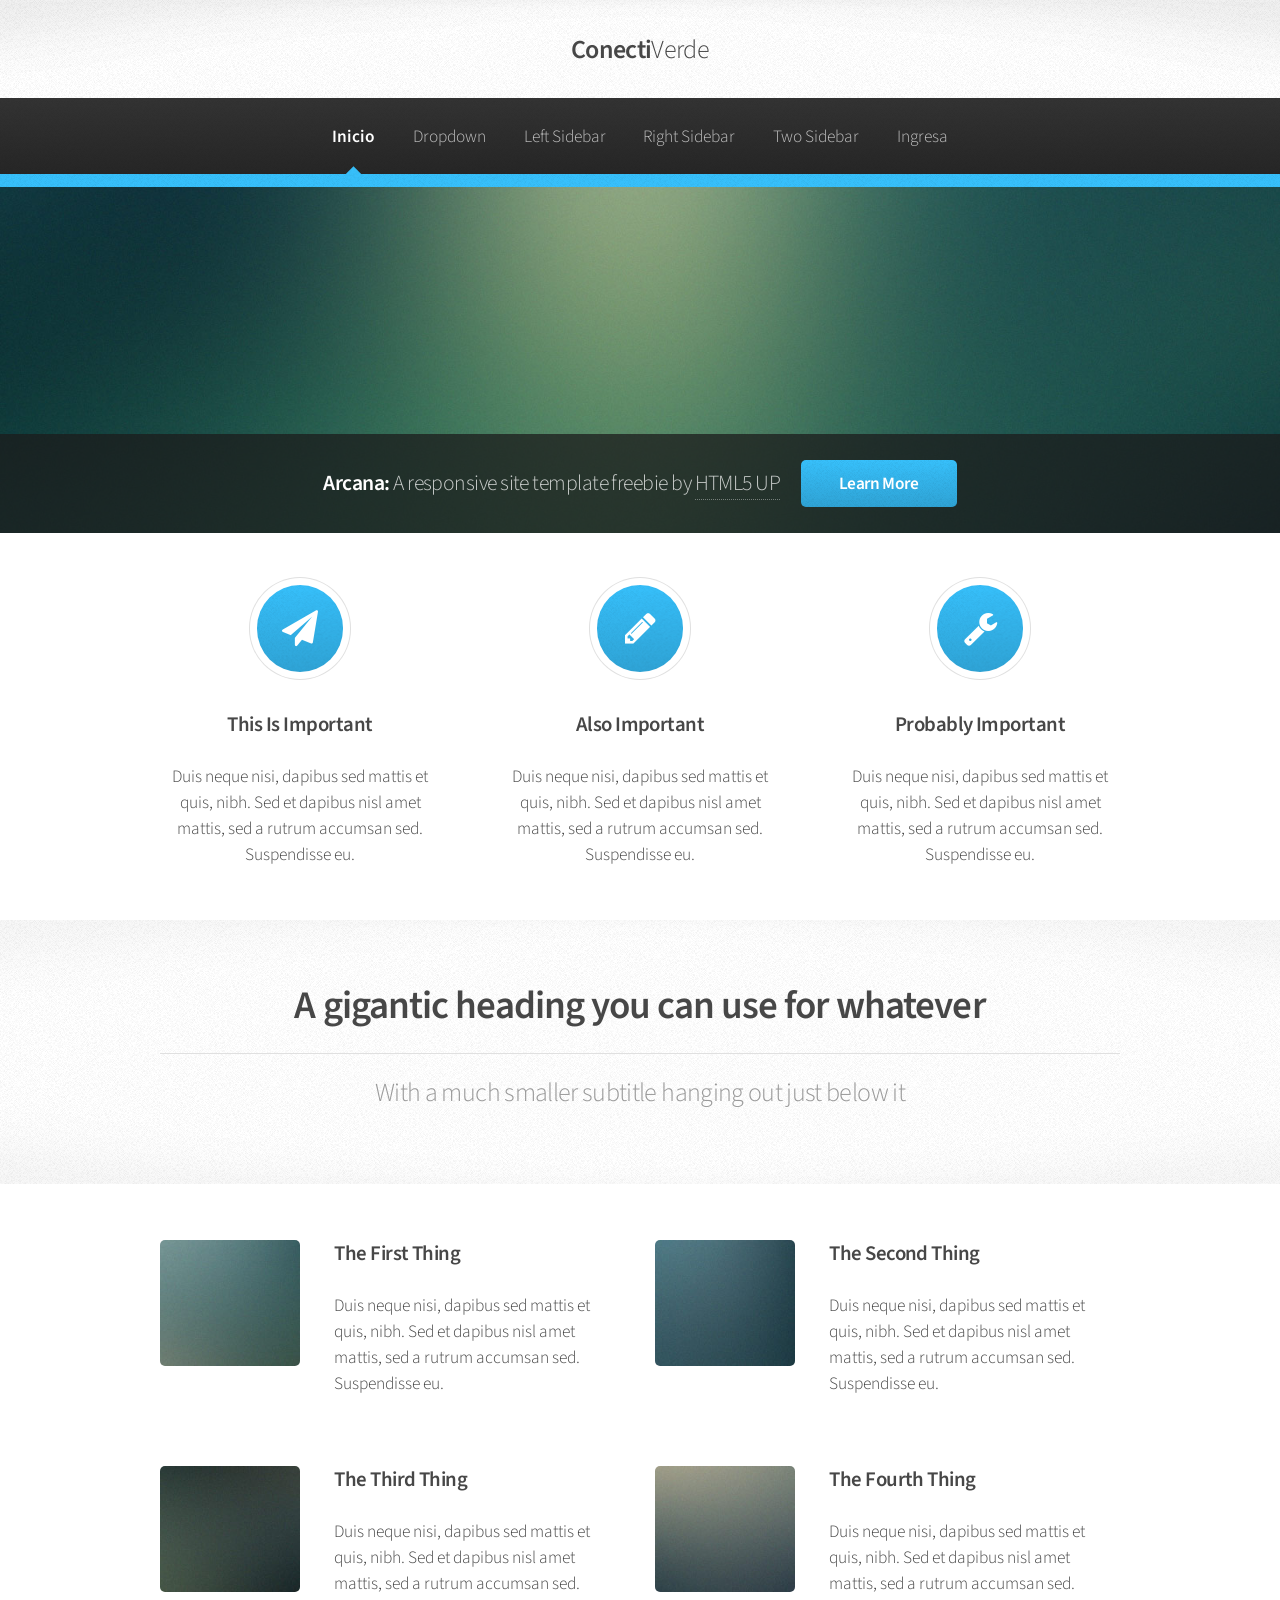
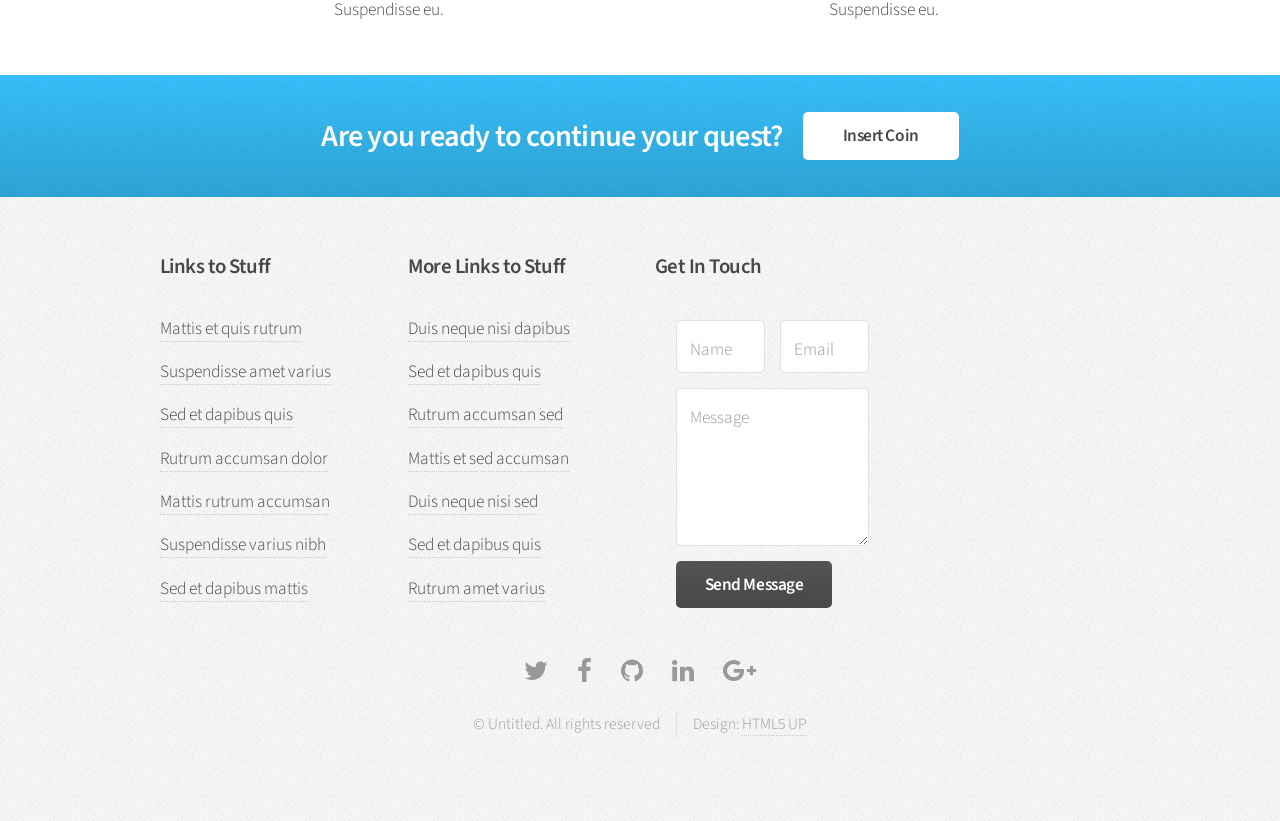
<file: index.html>
<!DOCTYPE HTML>
<!--
	Arcana by HTML5 UP
	html5up.net | @ajlkn
	Free for personal and commercial use under the CCA 3.0 license (html5up.net/license)
-->
<html>
	<head>
		<title>ConectiVerde</title>
		<meta charset="utf-8" />
		<meta name="viewport" content="width=device-width, initial-scale=1" />
		<!--[if lte IE 8]><script src="assets/js/ie/html5shiv.js"></script><![endif]-->
		<link rel="stylesheet" href="assets/css/main.css" />
		<!--[if lte IE 8]><link rel="stylesheet" href="assets/css/ie8.css" /><![endif]-->
		<!--[if lte IE 9]><link rel="stylesheet" href="assets/css/ie9.css" /><![endif]-->
	</head>
	<body>
		<div id="page-wrapper">

			<!-- Header -->
				<div id="header">

					<!-- Logo -->
						<h1><a href="index.html" id="logo">Conecti<em>Verde</em></a></h1>

					<!-- Nav -->
						<nav id="nav">
							<ul>
								<li class="current"><a href="index.html">Inicio</a></li>
								<li>
									<a href="#">Dropdown</a>
									<ul>
										<li><a href="#">Lorem dolor</a></li>
										<li><a href="#">Magna phasellus</a></li>
										<li><a href="#">Etiam sed tempus</a></li>
										<li>
											<a href="#">Submenu</a>
											<ul>
												<li><a href="#">Lorem dolor</a></li>
												<li><a href="#">Phasellus magna</a></li>
												<li><a href="#">Magna phasellus</a></li>
												<li><a href="#">Etiam nisl</a></li>
												<li><a href="#">Veroeros feugiat</a></li>
											</ul>
										</li>
										<li><a href="#">Veroeros feugiat</a></li>
									</ul>
								</li>
								<li><a href="left-sidebar.html">Left Sidebar</a></li>
								<li><a href="right-sidebar.html">Right Sidebar</a></li>
								<li><a href="two-sidebar.html">Two Sidebar</a></li>
								<li><a href="registro_usuario.html">Ingresa</a></li>
							</ul>
						</nav>

				</div>




			<!-- Banner -->
				<section id="banner">
					<header>
						<h2>Arcana: <em>A responsive site template freebie by <a href="http://html5up.net">HTML5 UP</a></em></h2>
						<a href="#" class="button">Learn More</a>
					</header>
				</section>

			<!-- Highlights -->
				<section class="wrapper style1">
					<div class="container">
						<div class="row 200%">
							<section class="4u 12u(narrower)">
								<div class="box highlight">
									<i class="icon major fa-paper-plane"></i>
									<h3>This Is Important</h3>
									<p>Duis neque nisi, dapibus sed mattis et quis, nibh. Sed et dapibus nisl amet mattis, sed a rutrum accumsan sed. Suspendisse eu.</p>
								</div>
							</section>
							<section class="4u 12u(narrower)">
								<div class="box highlight">
									<i class="icon major fa-pencil"></i>
									<h3>Also Important</h3>
									<p>Duis neque nisi, dapibus sed mattis et quis, nibh. Sed et dapibus nisl amet mattis, sed a rutrum accumsan sed. Suspendisse eu.</p>
								</div>
							</section>
							<section class="4u 12u(narrower)">
								<div class="box highlight">
									<i class="icon major fa-wrench"></i>
									<h3>Probably Important</h3>
									<p>Duis neque nisi, dapibus sed mattis et quis, nibh. Sed et dapibus nisl amet mattis, sed a rutrum accumsan sed. Suspendisse eu.</p>
								</div>
							</section>
						</div>
					</div>
				</section>

			<!-- Gigantic Heading -->
				<section class="wrapper style2">
					<div class="container">
						<header class="major">
							<h2>A gigantic heading you can use for whatever</h2>
							<p>With a much smaller subtitle hanging out just below it</p>
						</header>
					</div>
				</section>

			<!-- Posts -->
				<section class="wrapper style1">
					<div class="container">
						<div class="row">
							<section class="6u 12u(narrower)">
								<div class="box post">
									<a href="#" class="image left"><img src="images/pic01.jpg" alt="" /></a>
									<div class="inner">
										<h3>The First Thing</h3>
										<p>Duis neque nisi, dapibus sed mattis et quis, nibh. Sed et dapibus nisl amet mattis, sed a rutrum accumsan sed. Suspendisse eu.</p>
									</div>
								</div>
							</section>
							<section class="6u 12u(narrower)">
								<div class="box post">
									<a href="#" class="image left"><img src="images/pic02.jpg" alt="" /></a>
									<div class="inner">
										<h3>The Second Thing</h3>
										<p>Duis neque nisi, dapibus sed mattis et quis, nibh. Sed et dapibus nisl amet mattis, sed a rutrum accumsan sed. Suspendisse eu.</p>
									</div>
								</div>
							</section>
						</div>
						<div class="row">
							<section class="6u 12u(narrower)">
								<div class="box post">
									<a href="#" class="image left"><img src="images/pic03.jpg" alt="" /></a>
									<div class="inner">
										<h3>The Third Thing</h3>
										<p>Duis neque nisi, dapibus sed mattis et quis, nibh. Sed et dapibus nisl amet mattis, sed a rutrum accumsan sed. Suspendisse eu.</p>
									</div>
								</div>
							</section>
							<section class="6u 12u(narrower)">
								<div class="box post">
									<a href="#" class="image left"><img src="images/pic04.jpg" alt="" /></a>
									<div class="inner">
										<h3>The Fourth Thing</h3>
										<p>Duis neque nisi, dapibus sed mattis et quis, nibh. Sed et dapibus nisl amet mattis, sed a rutrum accumsan sed. Suspendisse eu.</p>
									</div>
								</div>
							</section>
						</div>
					</div>
				</section>

			<!-- CTA -->
				<section id="cta" class="wrapper style3">
					<div class="container">
						<header>
							<h2>Are you ready to continue your quest?</h2>
							<a href="#" class="button">Insert Coin</a>
						</header>
					</div>
				</section>

			<!-- Footer -->
				<div id="footer">
					<div class="container">
						<div class="row">
							<section class="3u 6u(narrower) 12u$(mobilep)">
								<h3>Links to Stuff</h3>
								<ul class="links">
									<li><a href="#">Mattis et quis rutrum</a></li>
									<li><a href="#">Suspendisse amet varius</a></li>
									<li><a href="#">Sed et dapibus quis</a></li>
									<li><a href="#">Rutrum accumsan dolor</a></li>
									<li><a href="#">Mattis rutrum accumsan</a></li>
									<li><a href="#">Suspendisse varius nibh</a></li>
									<li><a href="#">Sed et dapibus mattis</a></li>
								</ul>
							</section>
							<section class="3u 6u$(narrower) 12u$(mobilep)">
								<h3>More Links to Stuff</h3>
								<ul class="links">
									<li><a href="#">Duis neque nisi dapibus</a></li>
									<li><a href="#">Sed et dapibus quis</a></li>
									<li><a href="#">Rutrum accumsan sed</a></li>
									<li><a href="#">Mattis et sed accumsan</a></li>
									<li><a href="#">Duis neque nisi sed</a></li>
									<li><a href="#">Sed et dapibus quis</a></li>
									<li><a href="#">Rutrum amet varius</a></li>
								</ul>
							</section>
							<section class="6u 12u(narrower)">
								<h3>Get In Touch</h3>
								<form>
									<div class="row 50%">
										<div class="6u 12u(mobilep)">
											<input type="text" name="name" id="name" placeholder="Name" />
										</div>
										<div class="6u 12u(mobilep)">
											<input type="email" name="email" id="email" placeholder="Email" />
										</div>
									</div>
									<div class="row 50%">
										<div class="12u">
											<textarea name="message" id="message" placeholder="Message" rows="5"></textarea>
										</div>
									</div>
									<div class="row 50%">
										<div class="12u">
											<ul class="actions">
												<li><input type="submit" class="button alt" value="Send Message" /></li>
											</ul>
										</div>
									</div>
								</form>
							</section>
						</div>
					</div>

					<!-- Icons -->
						<ul class="icons">
							<li><a href="#" class="icon fa-twitter"><span class="label">Twitter</span></a></li>
							<li><a href="#" class="icon fa-facebook"><span class="label">Facebook</span></a></li>
							<li><a href="#" class="icon fa-github"><span class="label">GitHub</span></a></li>
							<li><a href="#" class="icon fa-linkedin"><span class="label">LinkedIn</span></a></li>
							<li><a href="#" class="icon fa-google-plus"><span class="label">Google+</span></a></li>
						</ul>

					<!-- Copyright -->
						<div class="copyright">
							<ul class="menu">
								<li>&copy; Untitled. All rights reserved</li><li>Design: <a href="http://html5up.net">HTML5 UP</a></li>
							</ul>
						</div>

				</div>

		</div>

		<!-- Scripts -->
			<script src="assets/js/jquery.min.js"></script>
			<script src="assets/js/jquery.dropotron.min.js"></script>
			<script src="assets/js/skel.min.js"></script>
			<script src="assets/js/util.js"></script>
			<!--[if lte IE 8]><script src="assets/js/ie/respond.min.js"></script><![endif]-->
			<script src="assets/js/main.js"></script>

	</body>
</html>
</file>
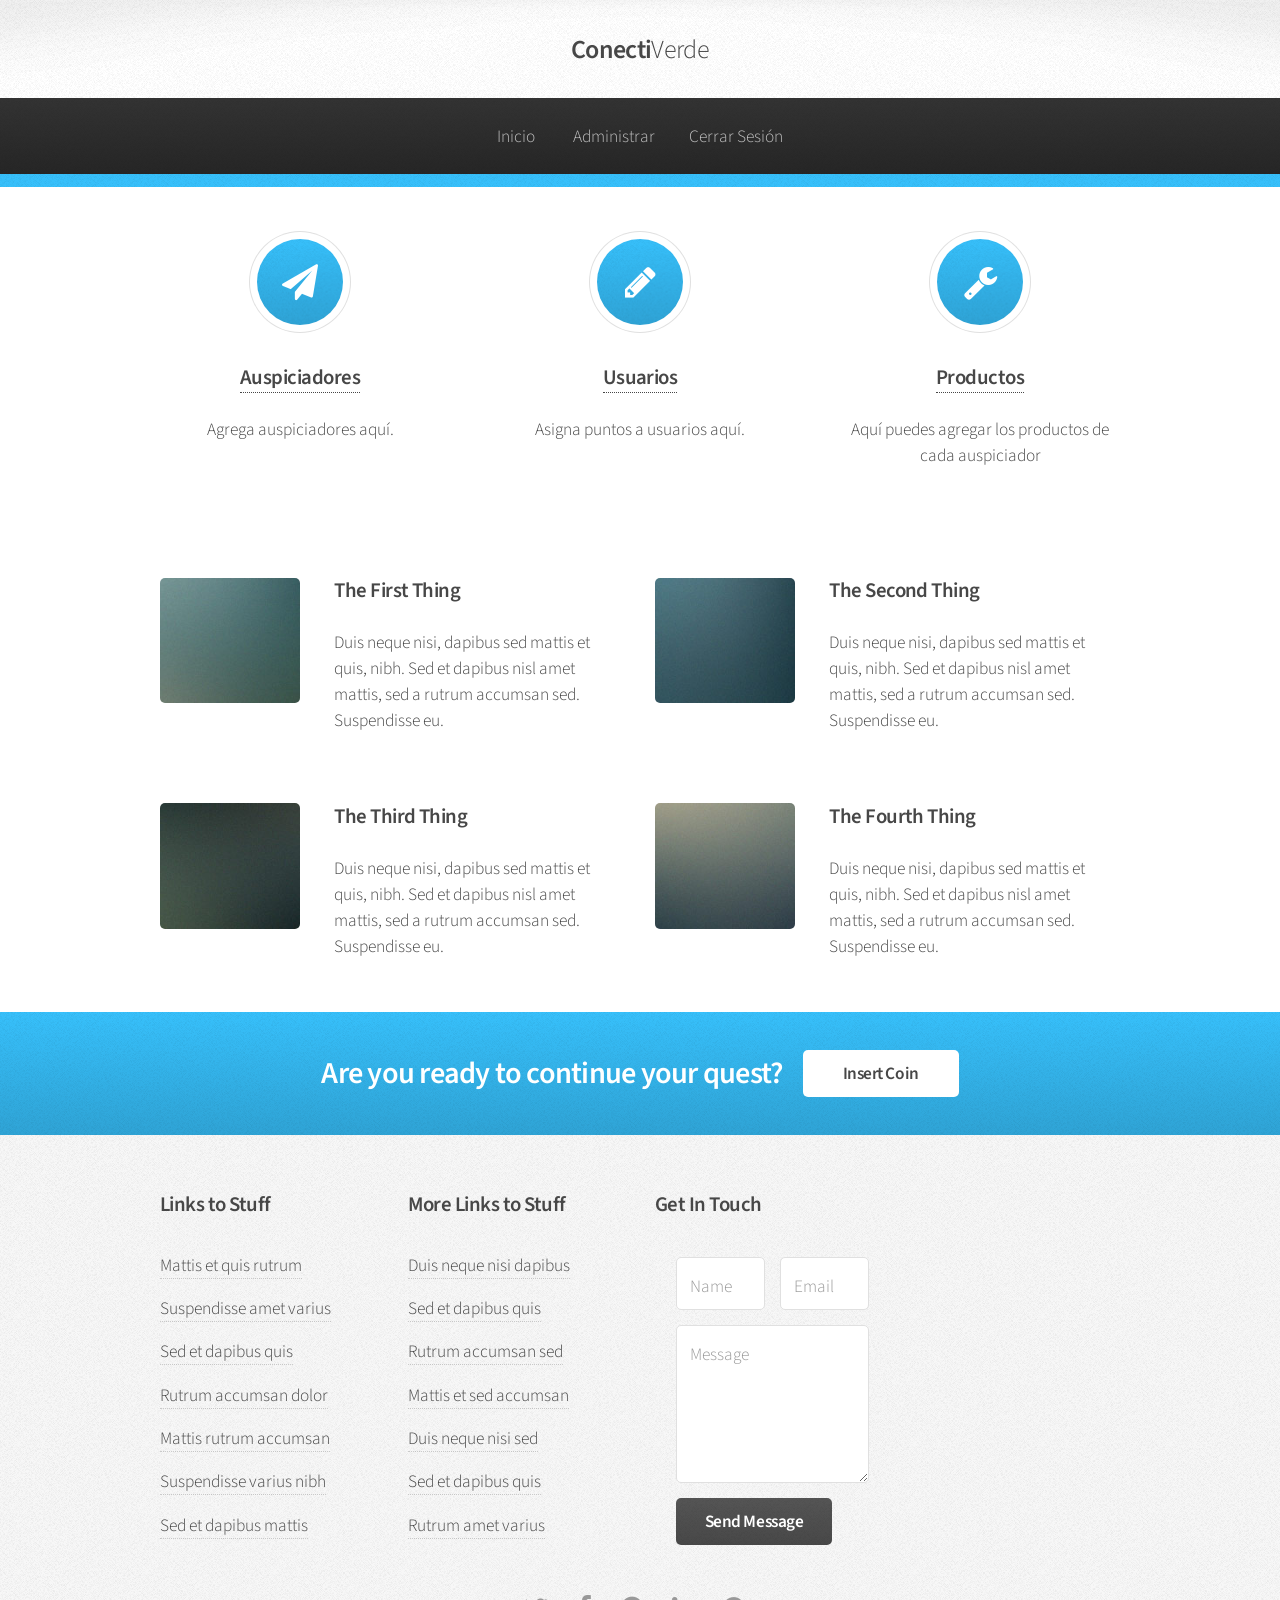
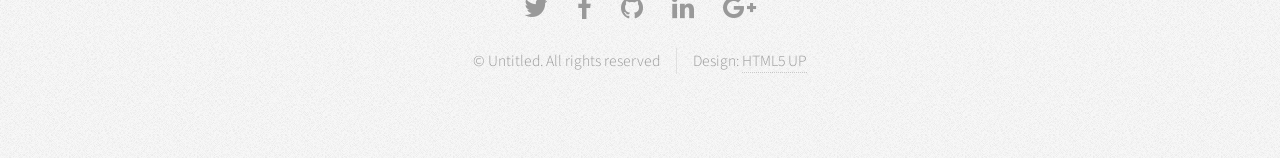
<file: inicioadmin.html>
<!DOCTYPE HTML>
<!--
	Arcana by HTML5 UP
	html5up.net | @ajlkn
	Free for personal and commercial use under the CCA 3.0 license (html5up.net/license)
-->
<html>
	<head>
		<title>ConectiVerde</title>
		<meta charset="utf-8" />
		<meta name="viewport" content="width=device-width, initial-scale=1" />
		<!--[if lte IE 8]><script src="assets/js/ie/html5shiv.js"></script><![endif]-->
		<link rel="stylesheet" href="assets/css/main.css" />
		<!--[if lte IE 8]><link rel="stylesheet" href="assets/css/ie8.css" /><![endif]-->
		<!--[if lte IE 9]><link rel="stylesheet" href="assets/css/ie9.css" /><![endif]-->
	</head>
	<body>
		<div id="page-wrapper">

			<!-- Header -->
				<div id="header">

					<!-- Logo -->
						<h1><a href="index.html" id="logo">Conecti<em>Verde</em></a></h1>

					<!-- Nav -->
						<nav id="nav">
							<ul>
								<li><a href="index.html">Inicio</a></li>
								<li>
									<a href="#">Administrar</a>
									<ul>
										<li><a href="#">Auspiciadores</a></li>
										<li><a href="#">Usuarios</a></li>
										<li><a href="#">Productos</a></li>
<!--										<li>
											<a href="#">Submenu</a>
											<ul>
												<li><a href="#">Lorem dolor</a></li>
												<li><a href="#">Phasellus magna</a></li>
												<li><a href="#">Magna phasellus</a></li>
												<li><a href="#">Etiam nisl</a></li>
												<li><a href="#">Veroeros feugiat</a></li>
											</ul>
										</li>
										<li><a href="#">Veroeros feugiat</a></li>		-->
										</ul>
<!--								</li>
								<li><a href="left-sidebar.html">Left Sidebar</a></li>
								<li><a href="right-sidebar.html">Right Sidebar</a></li>
								<li><a href="two-sidebar.html">Two Sidebar</a></li>
								<li><a href="nosotros.html">Nosotros</a></li>		-->
						<li><a href="#">Cerrar Sesión</a></li>
							</ul>
						</nav>

				</div>




			<!-- Banner
				<section id="banner">
					<header>
						<h2>Arcana: <em>A responsive site template freebie by <a href="http://html5up.net">HTML5 UP</a></em></h2>
						<a href="#" class="button">Learn More</a>
					</header>
				</section> -->

			<!-- Highlights -->
				<section class="wrapper style1">
					<div class="container">
						<div class="row 200%">
							<section class="4u 12u(narrower)">
								<div class="box highlight">
								<a href="#">	<i  class="icon major fa-paper-plane"></i></a>
									<h3><a href="#">Auspiciadores</a></h3>
									<p>Agrega auspiciadores aquí.</p>
								</div>
							</section>
							<section class="4u 12u(narrower)">
								<div class="box highlight">
								<a href="#">	<i class="icon major fa-pencil"></i></a>
									<h3><a href="#">Usuarios</a></h3>
									<p>Asigna puntos a usuarios aquí.</p>
								</div>
							</section>
							<section class="4u 12u(narrower)">
								<div class="box highlight">
								<a href="#">	<i class="icon major fa-wrench"></i></a>
									<h3><a href="#">Productos</a></h3>
									<p>Aquí puedes agregar los productos de cada auspiciador</p>
								</div>
							</section>
						</div>
					</div>
				</section>

			<!-- Gigantic Heading
				<section class="wrapper style2">
					<div class="container">
						<header class="major">
							<h2>A gigantic heading you can use for whatever</h2>
							<p>With a much smaller subtitle hanging out just below it</p>
						</header>
					</div>
				</section> -->

			<!-- Posts -->
				<section class="wrapper style1">
					<div class="container">
						<div class="row">
							<section class="6u 12u(narrower)">
								<div class="box post">
									<a href="#" class="image left"><img src="images/pic01.jpg" alt="" /></a>
									<div class="inner">
										<h3>The First Thing</h3>
										<p>Duis neque nisi, dapibus sed mattis et quis, nibh. Sed et dapibus nisl amet mattis, sed a rutrum accumsan sed. Suspendisse eu.</p>
									</div>
								</div>
							</section>
							<section class="6u 12u(narrower)">
								<div class="box post">
									<a href="#" class="image left"><img src="images/pic02.jpg" alt="" /></a>
									<div class="inner">
										<h3>The Second Thing</h3>
										<p>Duis neque nisi, dapibus sed mattis et quis, nibh. Sed et dapibus nisl amet mattis, sed a rutrum accumsan sed. Suspendisse eu.</p>
									</div>
								</div>
							</section>
						</div>
						<div class="row">
							<section class="6u 12u(narrower)">
								<div class="box post">
									<a href="#" class="image left"><img src="images/pic03.jpg" alt="" /></a>
									<div class="inner">
										<h3>The Third Thing</h3>
										<p>Duis neque nisi, dapibus sed mattis et quis, nibh. Sed et dapibus nisl amet mattis, sed a rutrum accumsan sed. Suspendisse eu.</p>
									</div>
								</div>
							</section>
							<section class="6u 12u(narrower)">
								<div class="box post">
									<a href="#" class="image left"><img src="images/pic04.jpg" alt="" /></a>
									<div class="inner">
										<h3>The Fourth Thing</h3>
										<p>Duis neque nisi, dapibus sed mattis et quis, nibh. Sed et dapibus nisl amet mattis, sed a rutrum accumsan sed. Suspendisse eu.</p>
									</div>
								</div>
							</section>
						</div>
					</div>
				</section>

			<!-- CTA -->
				<section id="cta" class="wrapper style3">
					<div class="container">
						<header>
							<h2>Are you ready to continue your quest?</h2>
							<a href="#" class="button">Insert Coin</a>
						</header>
					</div>
				</section>

			<!-- Footer -->
				<div id="footer">
					<div class="container">
						<div class="row">
							<section class="3u 6u(narrower) 12u$(mobilep)">
								<h3>Links to Stuff</h3>
								<ul class="links">
									<li><a href="#">Mattis et quis rutrum</a></li>
									<li><a href="#">Suspendisse amet varius</a></li>
									<li><a href="#">Sed et dapibus quis</a></li>
									<li><a href="#">Rutrum accumsan dolor</a></li>
									<li><a href="#">Mattis rutrum accumsan</a></li>
									<li><a href="#">Suspendisse varius nibh</a></li>
									<li><a href="#">Sed et dapibus mattis</a></li>
								</ul>
							</section>
							<section class="3u 6u$(narrower) 12u$(mobilep)">
								<h3>More Links to Stuff</h3>
								<ul class="links">
									<li><a href="#">Duis neque nisi dapibus</a></li>
									<li><a href="#">Sed et dapibus quis</a></li>
									<li><a href="#">Rutrum accumsan sed</a></li>
									<li><a href="#">Mattis et sed accumsan</a></li>
									<li><a href="#">Duis neque nisi sed</a></li>
									<li><a href="#">Sed et dapibus quis</a></li>
									<li><a href="#">Rutrum amet varius</a></li>
								</ul>
							</section>
							<section class="6u 12u(narrower)">
								<h3>Get In Touch</h3>
								<form>
									<div class="row 50%">
										<div class="6u 12u(mobilep)">
											<input type="text" name="name" id="name" placeholder="Name" />
										</div>
										<div class="6u 12u(mobilep)">
											<input type="email" name="email" id="email" placeholder="Email" />
										</div>
									</div>
									<div class="row 50%">
										<div class="12u">
											<textarea name="message" id="message" placeholder="Message" rows="5"></textarea>
										</div>
									</div>
									<div class="row 50%">
										<div class="12u">
											<ul class="actions">
												<li><input type="submit" class="button alt" value="Send Message" /></li>
											</ul>
										</div>
									</div>
								</form>
							</section>
						</div>
					</div>

					<!-- Icons -->
						<ul class="icons">
							<li><a href="#" class="icon fa-twitter"><span class="label">Twitter</span></a></li>
							<li><a href="#" class="icon fa-facebook"><span class="label">Facebook</span></a></li>
							<li><a href="#" class="icon fa-github"><span class="label">GitHub</span></a></li>
							<li><a href="#" class="icon fa-linkedin"><span class="label">LinkedIn</span></a></li>
							<li><a href="#" class="icon fa-google-plus"><span class="label">Google+</span></a></li>
						</ul>

					<!-- Copyright -->
						<div class="copyright">
							<ul class="menu">
								<li>&copy; Untitled. All rights reserved</li><li>Design: <a href="http://html5up.net">HTML5 UP</a></li>
							</ul>
						</div>

				</div>

		</div>

		<!-- Scripts -->
			<script src="assets/js/jquery.min.js"></script>
			<script src="assets/js/jquery.dropotron.min.js"></script>
			<script src="assets/js/skel.min.js"></script>
			<script src="assets/js/util.js"></script>
			<!--[if lte IE 8]><script src="assets/js/ie/respond.min.js"></script><![endif]-->
			<script src="assets/js/main.js"></script>

	</body>
</html>
</file>
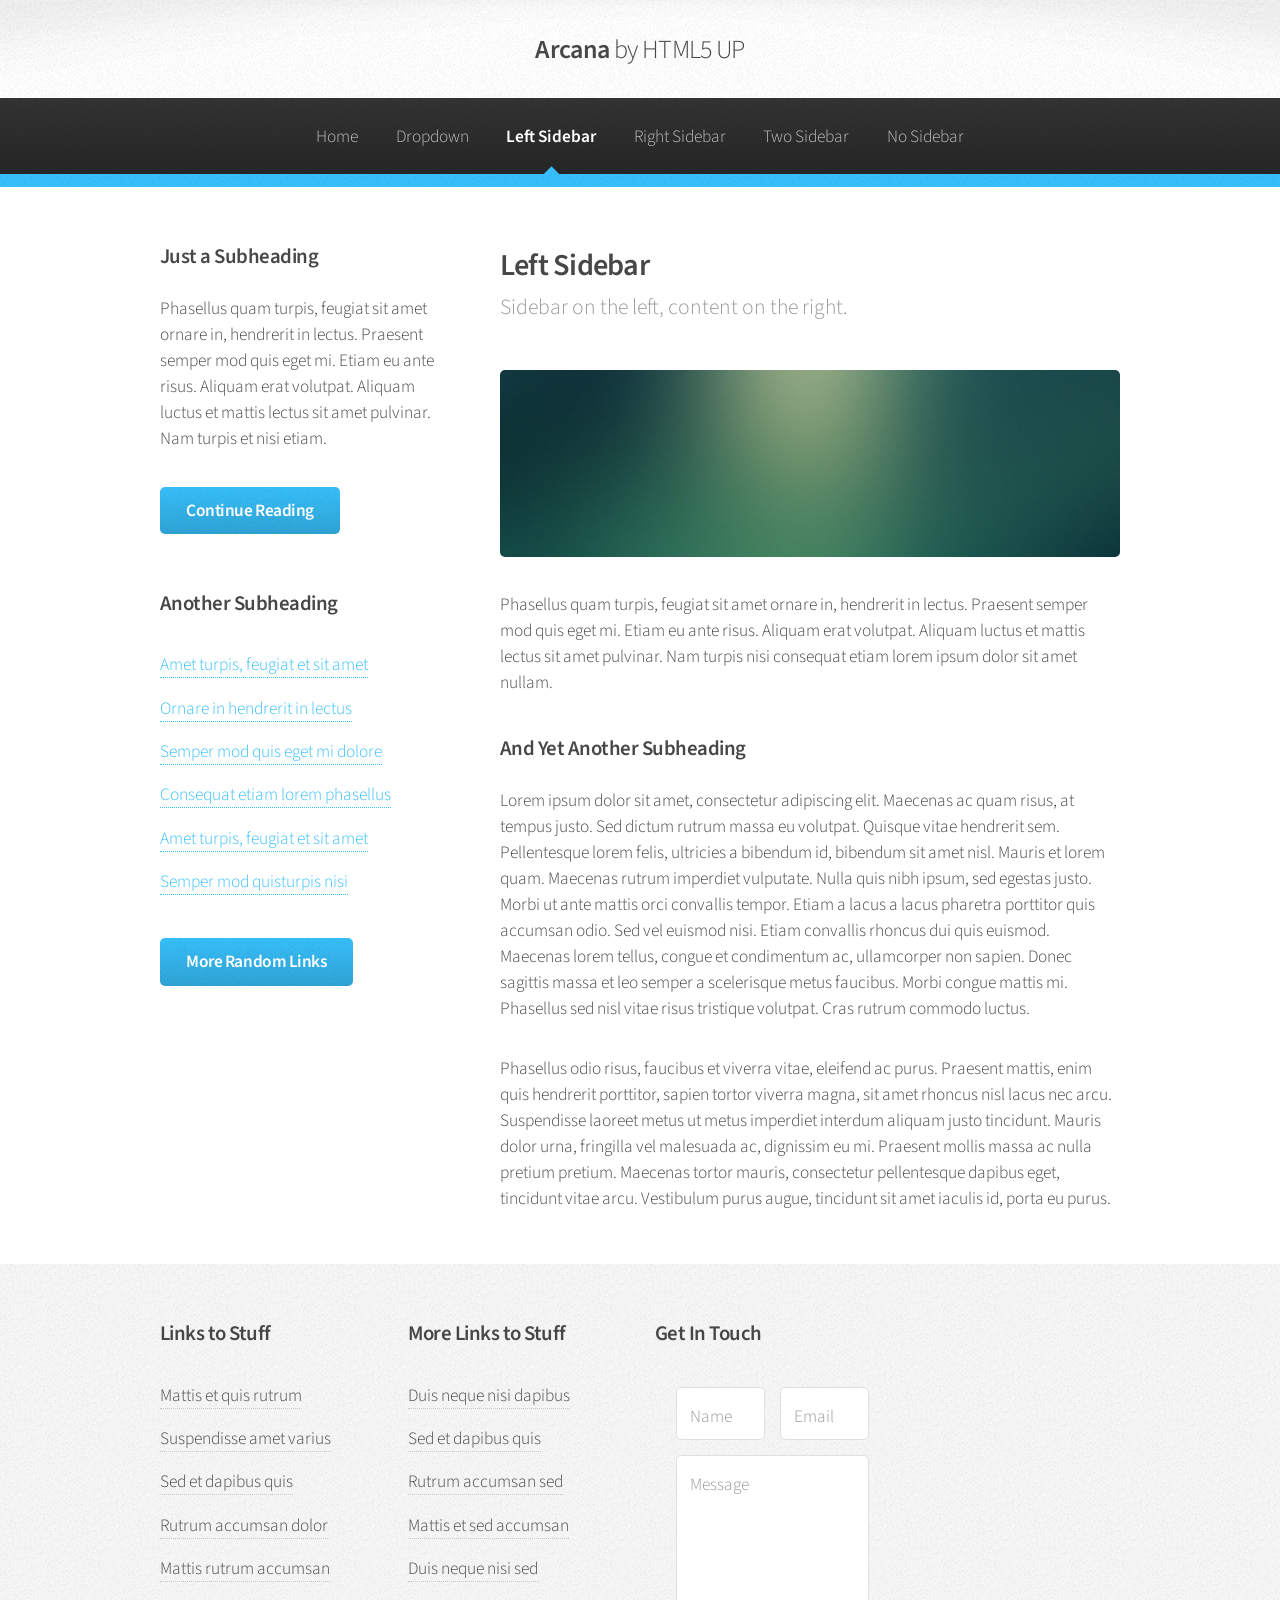
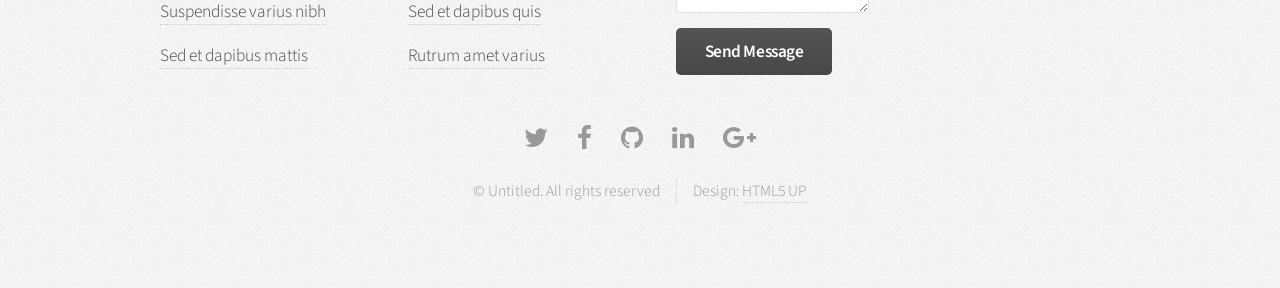
<file: left-sidebar.html>
<!DOCTYPE HTML>
<!--
	Arcana by HTML5 UP
	html5up.net | @ajlkn
	Free for personal and commercial use under the CCA 3.0 license (html5up.net/license)
-->
<html>
	<head>
		<title>Left Sidebar - Arcana by HTML5 UP</title>
		<meta charset="utf-8" />
		<meta name="viewport" content="width=device-width, initial-scale=1" />
		<!--[if lte IE 8]><script src="assets/js/ie/html5shiv.js"></script><![endif]-->
		<link rel="stylesheet" href="assets/css/main.css" />
		<!--[if lte IE 8]><link rel="stylesheet" href="assets/css/ie8.css" /><![endif]-->
		<!--[if lte IE 9]><link rel="stylesheet" href="assets/css/ie9.css" /><![endif]-->
	</head>
	<body>
		<div id="page-wrapper">

			<!-- Header -->
				<div id="header">

					<!-- Logo -->
						<h1><a href="index.html" id="logo">Arcana <em>by HTML5 UP</em></a></h1>

					<!-- Nav -->
						<nav id="nav">
							<ul>
								<li><a href="index.html">Home</a></li>
								<li>
									<a href="#">Dropdown</a>
									<ul>
										<li><a href="#">Lorem dolor</a></li>
										<li><a href="#">Magna phasellus</a></li>
										<li><a href="#">Etiam sed tempus</a></li>
										<li>
											<a href="#">Submenu</a>
											<ul>
												<li><a href="#">Lorem dolor</a></li>
												<li><a href="#">Phasellus magna</a></li>
												<li><a href="#">Magna phasellus</a></li>
												<li><a href="#">Etiam nisl</a></li>
												<li><a href="#">Veroeros feugiat</a></li>
											</ul>
										</li>
										<li><a href="#">Veroeros feugiat</a></li>
									</ul>
								</li>
								<li class="current"><a href="left-sidebar.html">Left Sidebar</a></li>
								<li><a href="right-sidebar.html">Right Sidebar</a></li>
								<li><a href="two-sidebar.html">Two Sidebar</a></li>
								<li><a href="no-sidebar.html">No Sidebar</a></li>
							</ul>
						</nav>

				</div>

			<!-- Main -->
				<section class="wrapper style1">
					<div class="container">
						<div class="row 200%">
							<div class="4u 12u(narrower)">
								<div id="sidebar">

									<!-- Sidebar -->

										<section>
											<h3>Just a Subheading</h3>
											<p>Phasellus quam turpis, feugiat sit amet ornare in, hendrerit in lectus.
											Praesent semper mod quis eget mi. Etiam eu ante risus. Aliquam erat volutpat.
											Aliquam luctus et mattis lectus sit amet pulvinar. Nam turpis et nisi etiam.</p>
											<footer>
												<a href="#" class="button">Continue Reading</a>
											</footer>
										</section>

										<section>
											<h3>Another Subheading</h3>
											<ul class="links">
												<li><a href="#">Amet turpis, feugiat et sit amet</a></li>
												<li><a href="#">Ornare in hendrerit in lectus</a></li>
												<li><a href="#">Semper mod quis eget mi dolore</a></li>
												<li><a href="#">Consequat etiam lorem phasellus</a></li>
												<li><a href="#">Amet turpis, feugiat et sit amet</a></li>
												<li><a href="#">Semper mod quisturpis nisi</a></li>
											</ul>
											<footer>
												<a href="#" class="button">More Random Links</a>
											</footer>
										</section>

								</div>
							</div>
							<div class="8u  12u(narrower) important(narrower)">
								<div id="content">

									<!-- Content -->

										<article>
											<header>
												<h2>Left Sidebar</h2>
												<p>Sidebar on the left, content on the right.</p>
											</header>

											<span class="image featured"><img src="images/banner.jpg" alt="" /></span>

											<p>Phasellus quam turpis, feugiat sit amet ornare in, hendrerit in lectus.
											Praesent semper mod quis eget mi. Etiam eu ante risus. Aliquam erat volutpat.
											Aliquam luctus et mattis lectus sit amet pulvinar. Nam turpis nisi
											consequat etiam lorem ipsum dolor sit amet nullam.</p>

											<h3>And Yet Another Subheading</h3>
											<p>Lorem ipsum dolor sit amet, consectetur adipiscing elit. Maecenas ac quam risus, at tempus
											justo. Sed dictum rutrum massa eu volutpat. Quisque vitae hendrerit sem. Pellentesque lorem felis,
											ultricies a bibendum id, bibendum sit amet nisl. Mauris et lorem quam. Maecenas rutrum imperdiet
											vulputate. Nulla quis nibh ipsum, sed egestas justo. Morbi ut ante mattis orci convallis tempor.
											Etiam a lacus a lacus pharetra porttitor quis accumsan odio. Sed vel euismod nisi. Etiam convallis
											rhoncus dui quis euismod. Maecenas lorem tellus, congue et condimentum ac, ullamcorper non sapien.
											Donec sagittis massa et leo semper a scelerisque metus faucibus. Morbi congue mattis mi.
											Phasellus sed nisl vitae risus tristique volutpat. Cras rutrum commodo luctus.</p>

											<p>Phasellus odio risus, faucibus et viverra vitae, eleifend ac purus. Praesent mattis, enim
											quis hendrerit porttitor, sapien tortor viverra magna, sit amet rhoncus nisl lacus nec arcu.
											Suspendisse laoreet metus ut metus imperdiet interdum aliquam justo tincidunt. Mauris dolor urna,
											fringilla vel malesuada ac, dignissim eu mi. Praesent mollis massa ac nulla pretium pretium.
											Maecenas tortor mauris, consectetur pellentesque dapibus eget, tincidunt vitae arcu.
											Vestibulum purus augue, tincidunt sit amet iaculis id, porta eu purus.</p>
										</article>

								</div>
							</div>
						</div>
					</div>
				</section>

			<!-- Footer -->
				<div id="footer">
					<div class="container">
						<div class="row">
							<section class="3u 6u(narrower) 12u$(mobilep)">
								<h3>Links to Stuff</h3>
								<ul class="links">
									<li><a href="#">Mattis et quis rutrum</a></li>
									<li><a href="#">Suspendisse amet varius</a></li>
									<li><a href="#">Sed et dapibus quis</a></li>
									<li><a href="#">Rutrum accumsan dolor</a></li>
									<li><a href="#">Mattis rutrum accumsan</a></li>
									<li><a href="#">Suspendisse varius nibh</a></li>
									<li><a href="#">Sed et dapibus mattis</a></li>
								</ul>
							</section>
							<section class="3u 6u$(narrower) 12u$(mobilep)">
								<h3>More Links to Stuff</h3>
								<ul class="links">
									<li><a href="#">Duis neque nisi dapibus</a></li>
									<li><a href="#">Sed et dapibus quis</a></li>
									<li><a href="#">Rutrum accumsan sed</a></li>
									<li><a href="#">Mattis et sed accumsan</a></li>
									<li><a href="#">Duis neque nisi sed</a></li>
									<li><a href="#">Sed et dapibus quis</a></li>
									<li><a href="#">Rutrum amet varius</a></li>
								</ul>
							</section>
							<section class="6u 12u(narrower)">
								<h3>Get In Touch</h3>
								<form>
									<div class="row 50%">
										<div class="6u 12u(mobilep)">
											<input type="text" name="name" id="name" placeholder="Name" />
										</div>
										<div class="6u 12u(mobilep)">
											<input type="email" name="email" id="email" placeholder="Email" />
										</div>
									</div>
									<div class="row 50%">
										<div class="12u">
											<textarea name="message" id="message" placeholder="Message" rows="5"></textarea>
										</div>
									</div>
									<div class="row 50%">
										<div class="12u">
											<ul class="actions">
												<li><input type="submit" class="button alt" value="Send Message" /></li>
											</ul>
										</div>
									</div>
								</form>
							</section>
						</div>
					</div>

					<!-- Icons -->
						<ul class="icons">
							<li><a href="#" class="icon fa-twitter"><span class="label">Twitter</span></a></li>
							<li><a href="#" class="icon fa-facebook"><span class="label">Facebook</span></a></li>
							<li><a href="#" class="icon fa-github"><span class="label">GitHub</span></a></li>
							<li><a href="#" class="icon fa-linkedin"><span class="label">LinkedIn</span></a></li>
							<li><a href="#" class="icon fa-google-plus"><span class="label">Google+</span></a></li>
						</ul>

					<!-- Copyright -->
						<div class="copyright">
							<ul class="menu">
								<li>&copy; Untitled. All rights reserved</li><li>Design: <a href="http://html5up.net">HTML5 UP</a></li>
							</ul>
						</div>

				</div>

		</div>

		<!-- Scripts -->
			<script src="assets/js/jquery.min.js"></script>
			<script src="assets/js/jquery.dropotron.min.js"></script>
			<script src="assets/js/skel.min.js"></script>
			<script src="assets/js/util.js"></script>
			<!--[if lte IE 8]><script src="assets/js/ie/respond.min.js"></script><![endif]-->
			<script src="assets/js/main.js"></script>

	</body>
</html>
</file>
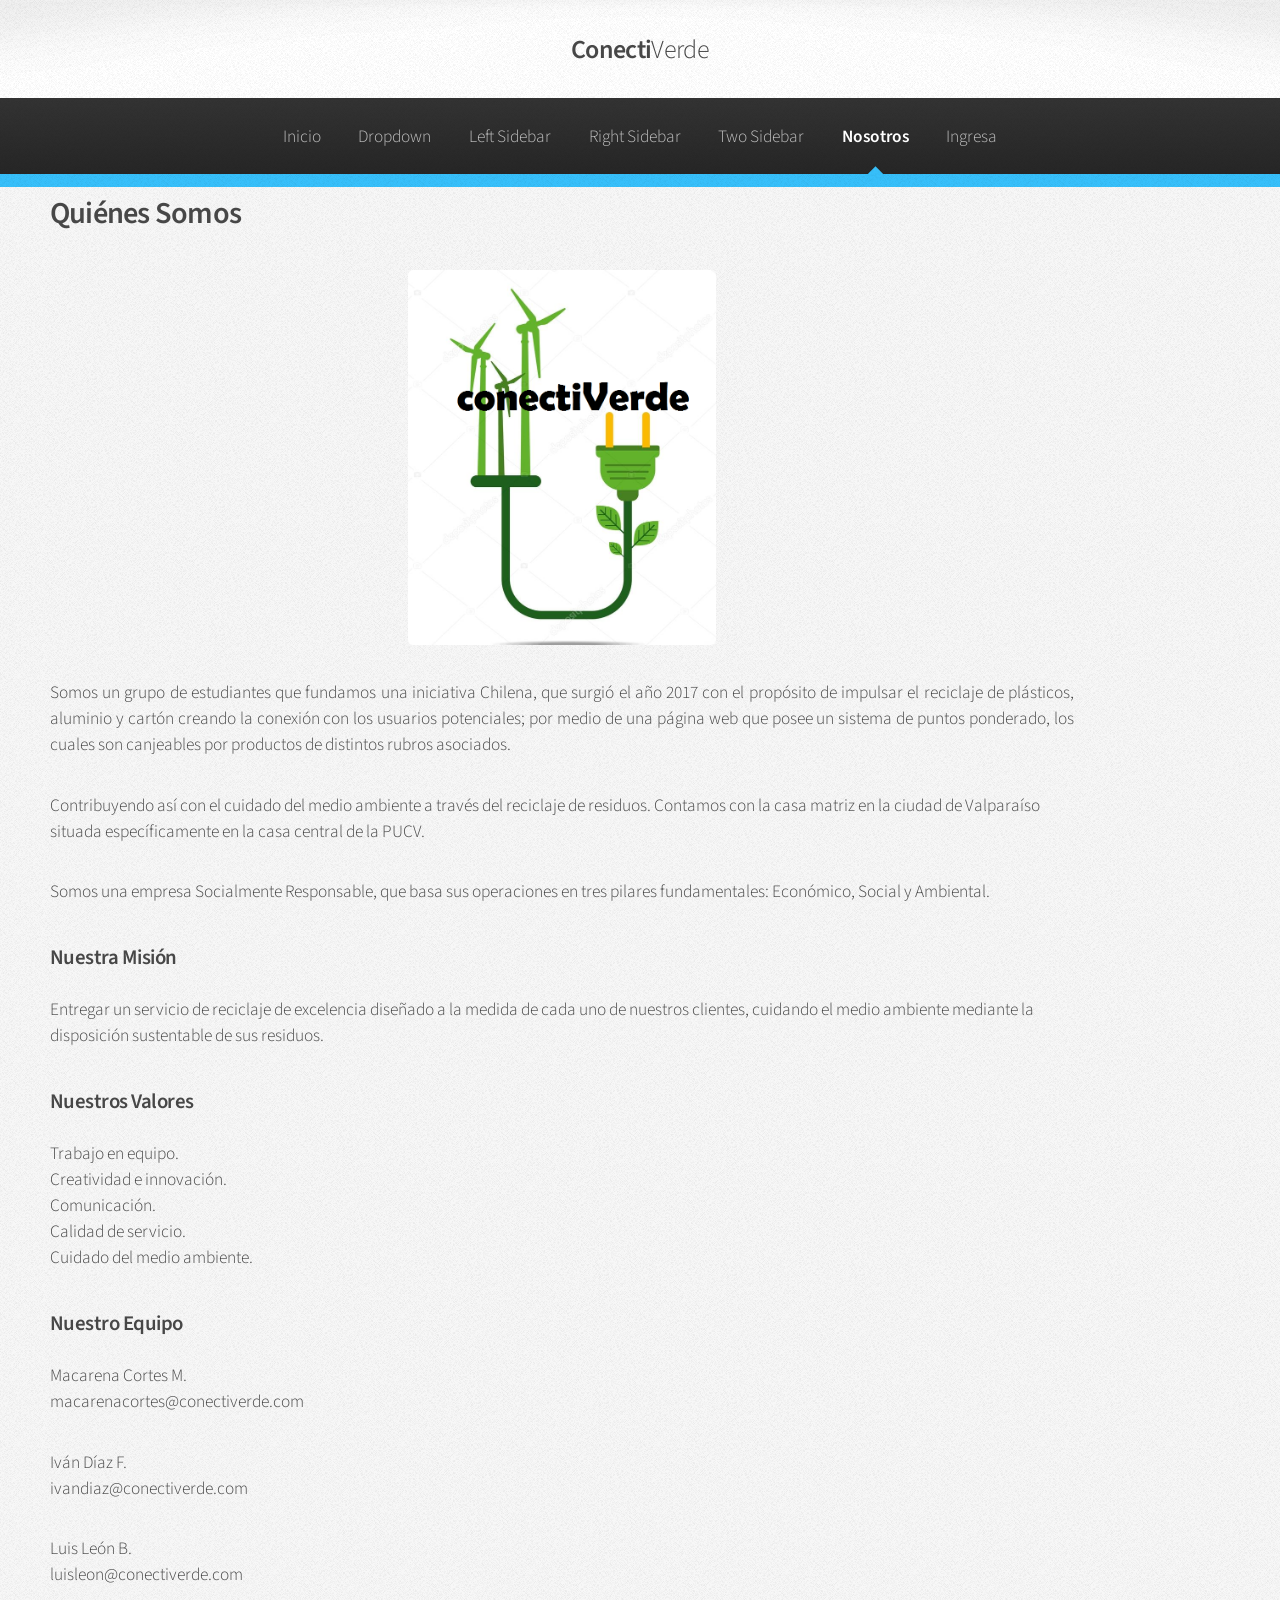
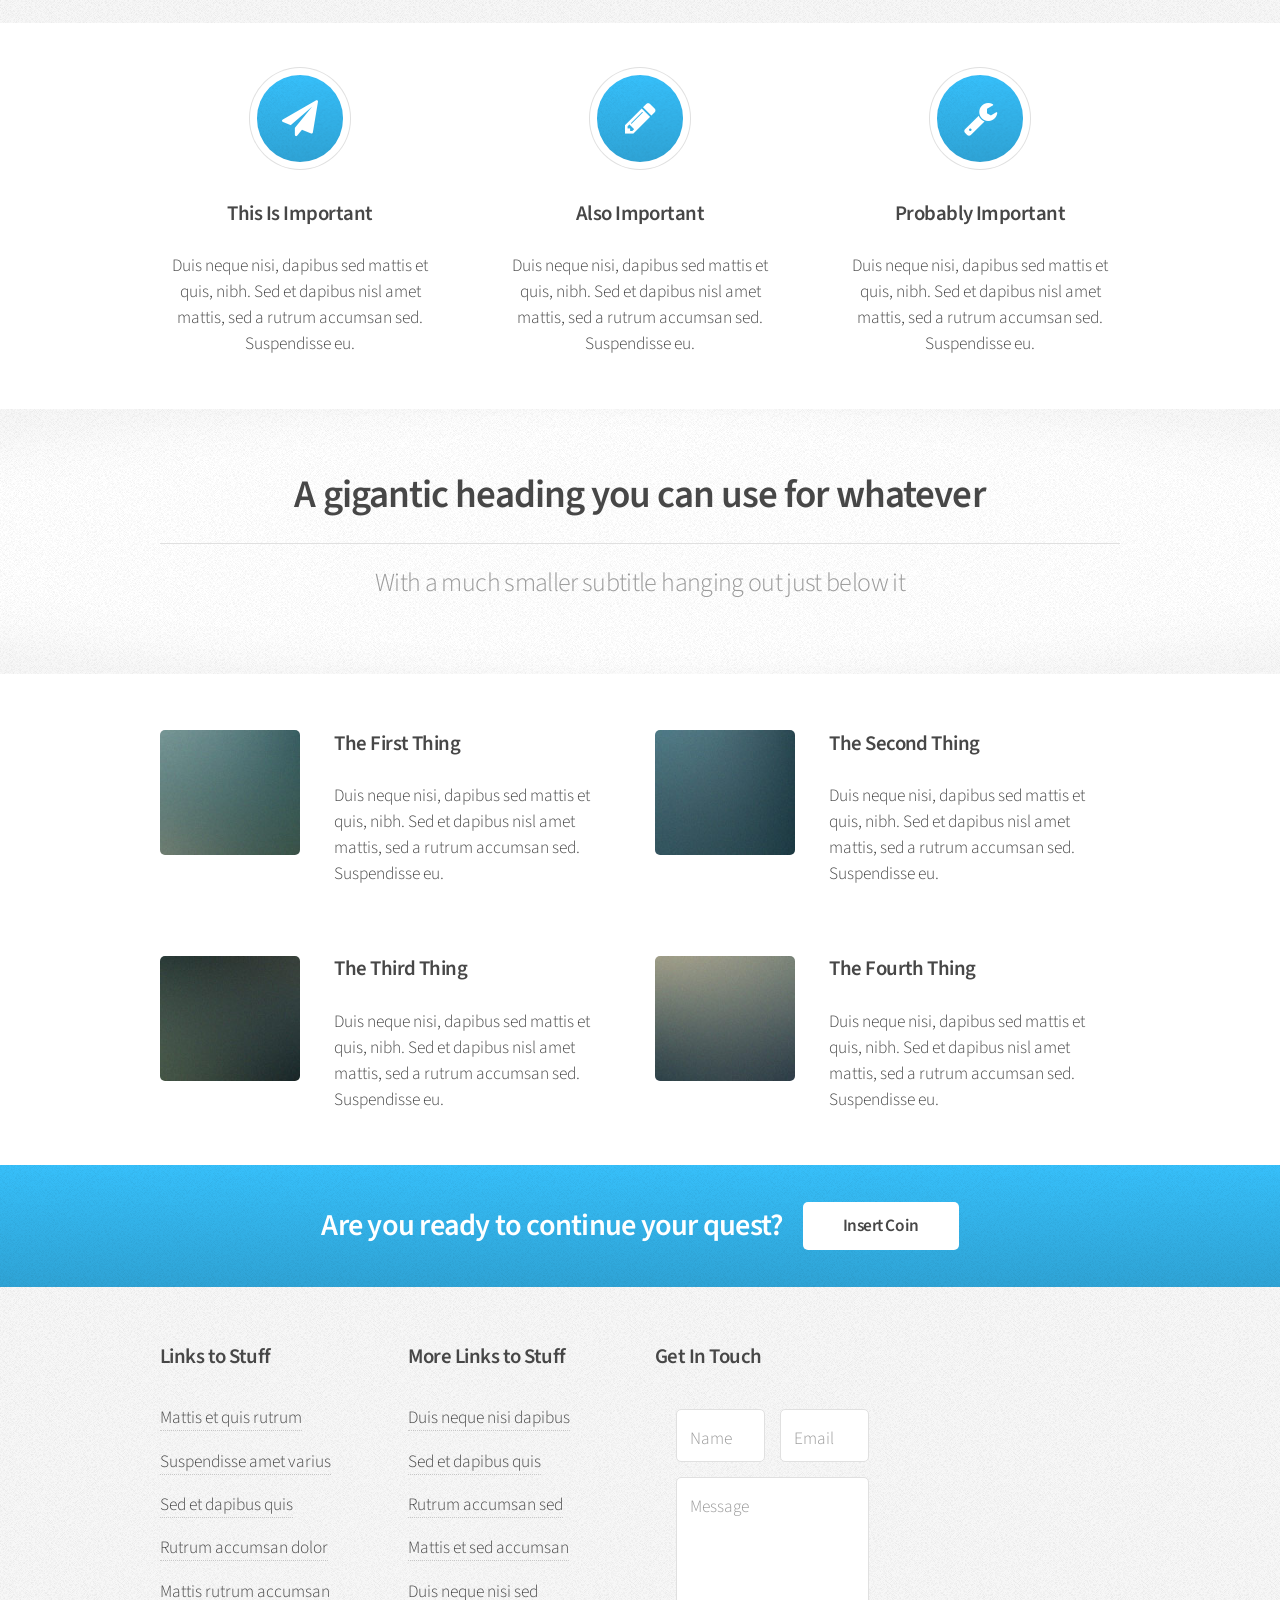
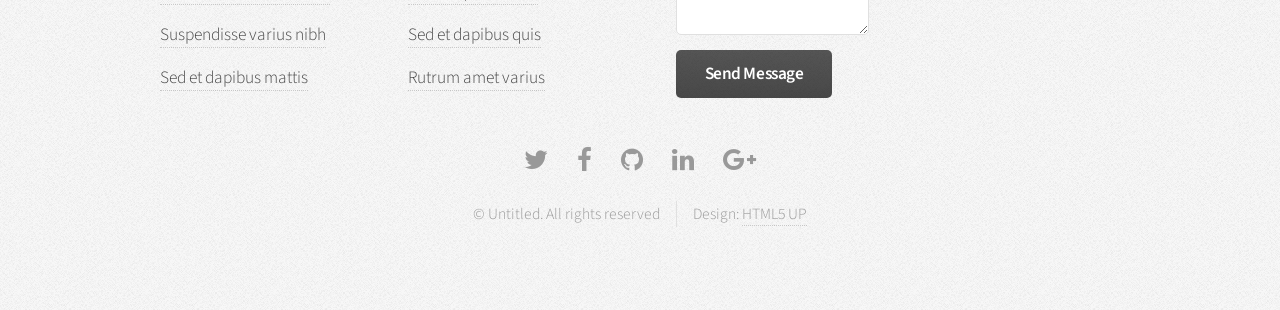
<file: nosotros.html>
<!DOCTYPE HTML>
<!--
	Arcana by HTML5 UP
	html5up.net | @ajlkn
	Free for personal and commercial use under the CCA 3.0 license (html5up.net/license)
-->
<html>
	<head>
		<title>ConectiVerde</title>
		<meta charset="utf-8" />
		<meta name="viewport" content="width=device-width, initial-scale=1" />
		<!--[if lte IE 8]><script src="assets/js/ie/html5shiv.js"></script><![endif]-->
		<link rel="stylesheet" href="assets/css/main.css" />
		<!--[if lte IE 8]><link rel="stylesheet" href="assets/css/ie8.css" /><![endif]-->
		<!--[if lte IE 9]><link rel="stylesheet" href="assets/css/ie9.css" /><![endif]-->
	</head>
	<body>
		<div id="page-wrapper">

			<!-- Header -->
				<div id="header">

					<!-- Logo -->
						<h1><a href="index.html" id="logo">Conecti<em>Verde</em></a></h1>

					<!-- Nav -->
						<nav id="nav">
							<ul>
								<li><a href="index.html">Inicio</a></li>
								<li>
									<a href="#">Dropdown</a>
									<ul>
										<li><a href="#">Lorem dolor</a></li>
										<li><a href="#">Magna phasellus</a></li>
										<li><a href="#">Etiam sed tempus</a></li>
										<li>
											<a href="#">Submenu</a>
											<ul>
												<li><a href="#">Lorem dolor</a></li>
												<li><a href="#">Phasellus magna</a></li>
												<li><a href="#">Magna phasellus</a></li>
												<li><a href="#">Etiam nisl</a></li>
												<li><a href="#">Veroeros feugiat</a></li>
											</ul>
										</li>
										<li><a href="#">Veroeros feugiat</a></li>
									</ul>
								</li>
								<li><a href="left-sidebar.html">Left Sidebar</a></li>
								<li><a href="right-sidebar.html">Right Sidebar</a></li>
								<li><a href="two-sidebar.html">Two Sidebar</a></li>
								<li class="current"><a href="nosotros.html">Nosotros</a></li>
								<li><a href="registro_usuario.html">Ingresa</a></li>
							</ul>
						</nav>

				</div>




			<article style="width:80%; margin-left:50px; margin-right:25px;">
					<header>
						<h2>Quiénes Somos</h2>
					</header>
					<center>
						<span class="image featured"><img src="images/conect.png" alt="" style="width:30%;height:30%;" /></span>
				  </center>
					<p align=justify>Somos un grupo de estudiantes que fundamos una iniciativa Chilena, que surgió el año 2017
						con el propósito de impulsar el reciclaje de plásticos, aluminio y cartón creando la conexión
						con los usuarios potenciales; por medio de una página web que posee un sistema de puntos ponderado,
						los cuales son canjeables por productos de distintos rubros asociados.</p>
					<p>Contribuyendo así con el cuidado del medio ambiente a través del reciclaje de residuos.
						Contamos con la casa matriz en la ciudad de Valparaíso situada específicamente en la casa central de la PUCV.</p>
					<p>Somos una empresa Socialmente Responsable, que basa sus operaciones en tres pilares fundamentales: Económico, Social y Ambiental.
					</p>

					<h3>Nuestra Misión</h3>
					<p>Entregar un servicio de reciclaje de excelencia diseñado a la medida de cada uno de nuestros clientes,
					 cuidando el medio ambiente mediante la disposición sustentable de sus residuos.</p>

					 <h3>Nuestros Valores</h3>
					 <ul type=disk>
						 <li> Trabajo en equipo.
						 <li>	Creatividad e innovación.
						 <li>	Comunicación.
						 <li> Calidad de servicio.
						 <li> Cuidado del medio ambiente.
					 </ul>

					 <h3>Nuestro Equipo</h3>
					 <p>Macarena Cortes M.<br>
						 macarenacortes@conectiverde.com</p>
						 <p>Iván Díaz F.<br>
						 ivandiaz@conectiverde.com</p>
						 <p>Luis León B.<br>
						 luisleon@conectiverde.com</p>


				</article>




			<!-- Highlights -->
				<section class="wrapper style1">
					<div class="container">
						<div class="row 200%">
							<section class="4u 12u(narrower)">
								<div class="box highlight">
									<i class="icon major fa-paper-plane"></i>
									<h3>This Is Important</h3>
									<p>Duis neque nisi, dapibus sed mattis et quis, nibh. Sed et dapibus nisl amet mattis, sed a rutrum accumsan sed. Suspendisse eu.</p>
								</div>
							</section>
							<section class="4u 12u(narrower)">
								<div class="box highlight">
									<i class="icon major fa-pencil"></i>
									<h3>Also Important</h3>
									<p>Duis neque nisi, dapibus sed mattis et quis, nibh. Sed et dapibus nisl amet mattis, sed a rutrum accumsan sed. Suspendisse eu.</p>
								</div>
							</section>
							<section class="4u 12u(narrower)">
								<div class="box highlight">
									<i class="icon major fa-wrench"></i>
									<h3>Probably Important</h3>
									<p>Duis neque nisi, dapibus sed mattis et quis, nibh. Sed et dapibus nisl amet mattis, sed a rutrum accumsan sed. Suspendisse eu.</p>
								</div>
							</section>
						</div>
					</div>
				</section>

			<!-- Gigantic Heading -->
				<section class="wrapper style2">
					<div class="container">
						<header class="major">
							<h2>A gigantic heading you can use for whatever</h2>
							<p>With a much smaller subtitle hanging out just below it</p>
						</header>
					</div>
				</section>

			<!-- Posts -->
				<section class="wrapper style1">
					<div class="container">
						<div class="row">
							<section class="6u 12u(narrower)">
								<div class="box post">
									<a href="#" class="image left"><img src="images/pic01.jpg" alt="" /></a>
									<div class="inner">
										<h3>The First Thing</h3>
										<p>Duis neque nisi, dapibus sed mattis et quis, nibh. Sed et dapibus nisl amet mattis, sed a rutrum accumsan sed. Suspendisse eu.</p>
									</div>
								</div>
							</section>
							<section class="6u 12u(narrower)">
								<div class="box post">
									<a href="#" class="image left"><img src="images/pic02.jpg" alt="" /></a>
									<div class="inner">
										<h3>The Second Thing</h3>
										<p>Duis neque nisi, dapibus sed mattis et quis, nibh. Sed et dapibus nisl amet mattis, sed a rutrum accumsan sed. Suspendisse eu.</p>
									</div>
								</div>
							</section>
						</div>
						<div class="row">
							<section class="6u 12u(narrower)">
								<div class="box post">
									<a href="#" class="image left"><img src="images/pic03.jpg" alt="" /></a>
									<div class="inner">
										<h3>The Third Thing</h3>
										<p>Duis neque nisi, dapibus sed mattis et quis, nibh. Sed et dapibus nisl amet mattis, sed a rutrum accumsan sed. Suspendisse eu.</p>
									</div>
								</div>
							</section>
							<section class="6u 12u(narrower)">
								<div class="box post">
									<a href="#" class="image left"><img src="images/pic04.jpg" alt="" /></a>
									<div class="inner">
										<h3>The Fourth Thing</h3>
										<p>Duis neque nisi, dapibus sed mattis et quis, nibh. Sed et dapibus nisl amet mattis, sed a rutrum accumsan sed. Suspendisse eu.</p>
									</div>
								</div>
							</section>
						</div>
					</div>
				</section>

			<!-- CTA -->
				<section id="cta" class="wrapper style3">
					<div class="container">
						<header>
							<h2>Are you ready to continue your quest?</h2>
							<a href="#" class="button">Insert Coin</a>
						</header>
					</div>
				</section>

			<!-- Footer -->
				<div id="footer">
					<div class="container">
						<div class="row">
							<section class="3u 6u(narrower) 12u$(mobilep)">
								<h3>Links to Stuff</h3>
								<ul class="links">
									<li><a href="#">Mattis et quis rutrum</a></li>
									<li><a href="#">Suspendisse amet varius</a></li>
									<li><a href="#">Sed et dapibus quis</a></li>
									<li><a href="#">Rutrum accumsan dolor</a></li>
									<li><a href="#">Mattis rutrum accumsan</a></li>
									<li><a href="#">Suspendisse varius nibh</a></li>
									<li><a href="#">Sed et dapibus mattis</a></li>
								</ul>
							</section>
							<section class="3u 6u$(narrower) 12u$(mobilep)">
								<h3>More Links to Stuff</h3>
								<ul class="links">
									<li><a href="#">Duis neque nisi dapibus</a></li>
									<li><a href="#">Sed et dapibus quis</a></li>
									<li><a href="#">Rutrum accumsan sed</a></li>
									<li><a href="#">Mattis et sed accumsan</a></li>
									<li><a href="#">Duis neque nisi sed</a></li>
									<li><a href="#">Sed et dapibus quis</a></li>
									<li><a href="#">Rutrum amet varius</a></li>
								</ul>
							</section>
							<section class="6u 12u(narrower)">
								<h3>Get In Touch</h3>
								<form>
									<div class="row 50%">
										<div class="6u 12u(mobilep)">
											<input type="text" name="name" id="name" placeholder="Name" />
										</div>
										<div class="6u 12u(mobilep)">
											<input type="email" name="email" id="email" placeholder="Email" />
										</div>
									</div>
									<div class="row 50%">
										<div class="12u">
											<textarea name="message" id="message" placeholder="Message" rows="5"></textarea>
										</div>
									</div>
									<div class="row 50%">
										<div class="12u">
											<ul class="actions">
												<li><input type="submit" class="button alt" value="Send Message" /></li>
											</ul>
										</div>
									</div>
								</form>
							</section>
						</div>
					</div>

					<!-- Icons -->
						<ul class="icons">
							<li><a href="#" class="icon fa-twitter"><span class="label">Twitter</span></a></li>
							<li><a href="#" class="icon fa-facebook"><span class="label">Facebook</span></a></li>
							<li><a href="#" class="icon fa-github"><span class="label">GitHub</span></a></li>
							<li><a href="#" class="icon fa-linkedin"><span class="label">LinkedIn</span></a></li>
							<li><a href="#" class="icon fa-google-plus"><span class="label">Google+</span></a></li>
						</ul>

					<!-- Copyright -->
						<div class="copyright">
							<ul class="menu">
								<li>&copy; Untitled. All rights reserved</li><li>Design: <a href="http://html5up.net">HTML5 UP</a></li>
							</ul>
						</div>

				</div>

		</div>

		<!-- Scripts -->
			<script src="assets/js/jquery.min.js"></script>
			<script src="assets/js/jquery.dropotron.min.js"></script>
			<script src="assets/js/skel.min.js"></script>
			<script src="assets/js/util.js"></script>
			<!--[if lte IE 8]><script src="assets/js/ie/respond.min.js"></script><![endif]-->
			<script src="assets/js/main.js"></script>

	</body>
</html>
</file>
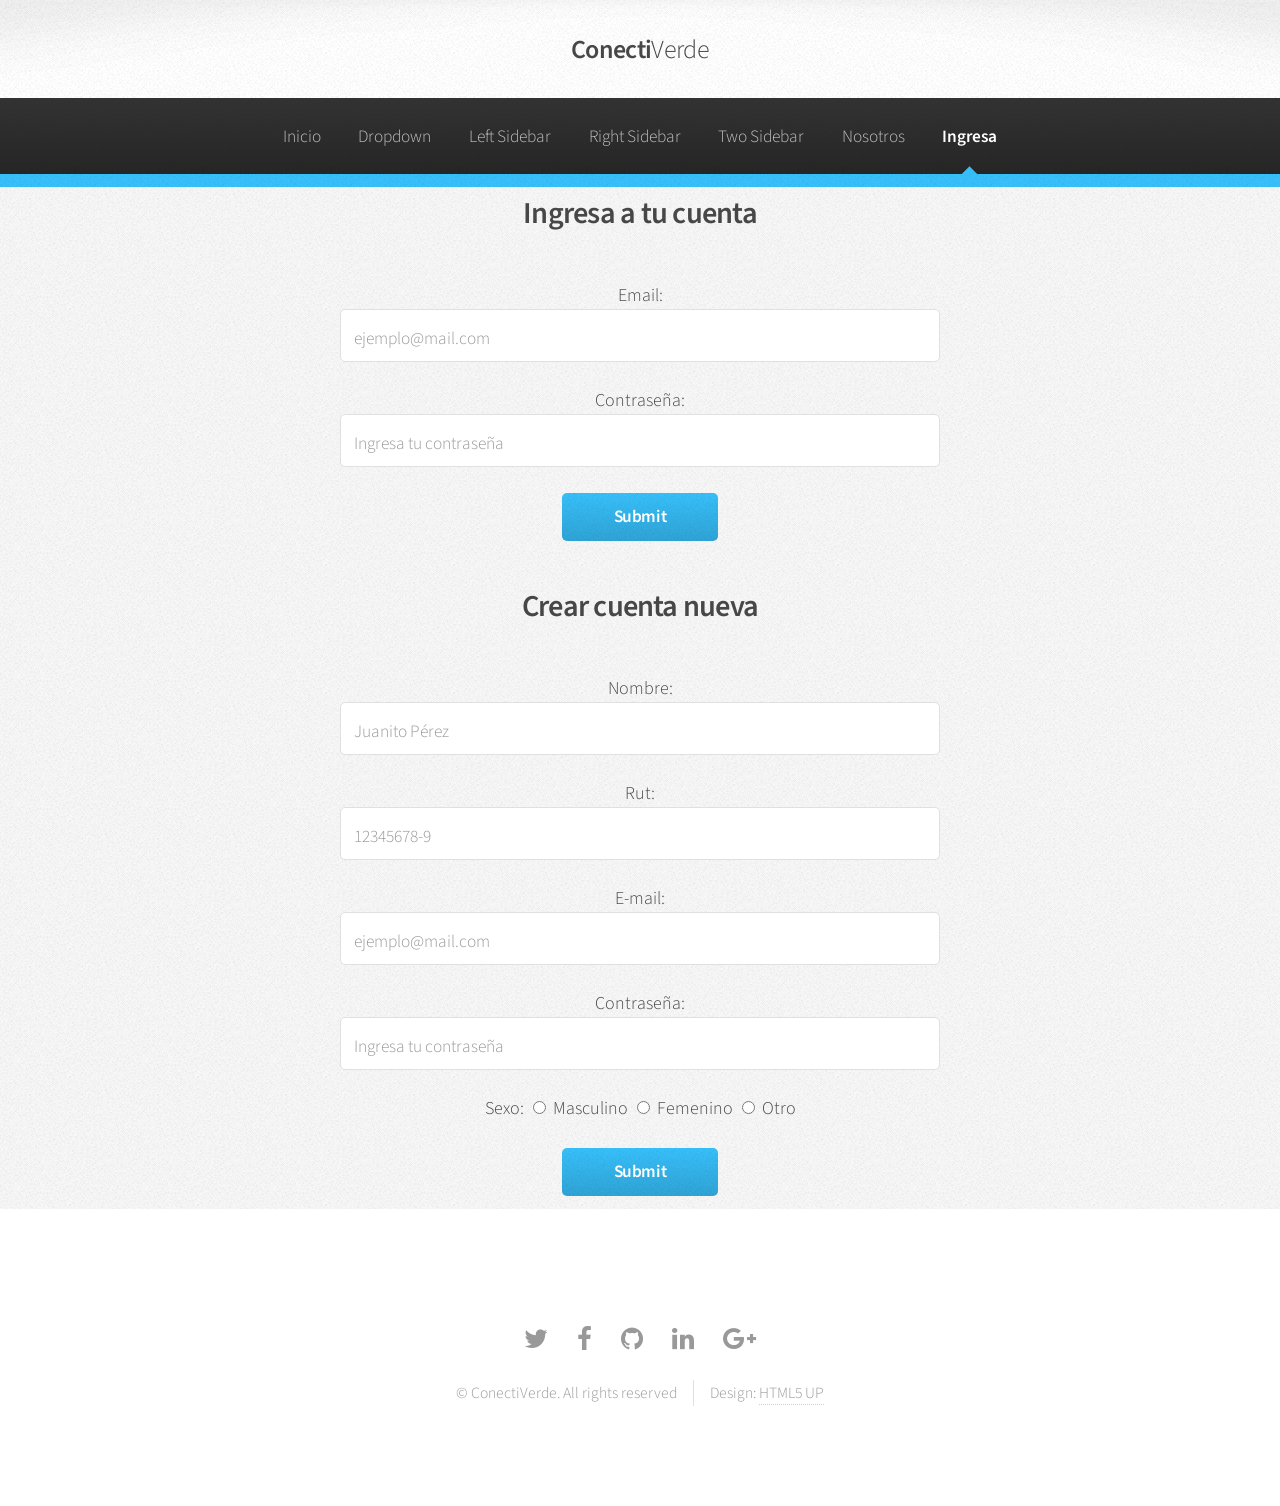
<file: registro_usuario.html>
﻿<!DOCTYPE HTML>

<html>
<head>
	<title>Registrate en ConectiVerde</title>
	<meta charset="utf-8" />
	<meta name="viewport" content="width=device-width, initial-scale=1" />
	<!--[if lte IE 8]><script src="assets/js/ie/html5shiv.js"></script><![endif]-->
	<link rel="stylesheet" href="assets/css/main.css" />
	<!--[if lte IE 8]><link rel="stylesheet" href="assets/css/ie8.css" /><![endif]-->
	<!--[if lte IE 9]><link rel="stylesheet" href="assets/css/ie9.css" /><![endif]-->
</head>
<body>
	<div id="page-wrapper">
		<!-- Header -->
			<div id="header">
				<!-- Logo -->
					<h1><a href="index.html" id="logo">Conecti<em>Verde</em></a></h1>

				<!-- Nav -->
					<nav id="nav">
						<ul>
							<li><a href="index.html">Inicio</a></li>
							<li>
								<a href="#">Dropdown</a>
								<ul>
									<li><a href="#">Lorem dolor</a></li>
									<li><a href="#">Magna phasellus</a></li>
									<li><a href="#">Etiam sed tempus</a></li>
									<li>
										<a href="#">Submenu</a>
										<ul>
											<li><a href="#">Lorem dolor</a></li>
											<li><a href="#">Phasellus magna</a></li>
											<li><a href="#">Magna phasellus</a></li>
											<li><a href="#">Etiam nisl</a></li>
											<li><a href="#">Veroeros feugiat</a></li>
										</ul>
									</li>
									<li><a href="#">Veroeros feugiat</a></li>
								</ul>
							</li>
							<li><a href="left-sidebar.html">Left Sidebar</a></li>
							<li><a href="right-sidebar.html">Right Sidebar</a></li>
							<li><a href="two-sidebar.html">Two Sidebar</a></li>
							<li><a href="nosotros.html">Nosotros</a></li>
							<li class="current"><a href="registro_usuario.html">Ingresa</a></li>
						</ul>
					</nav>

				</div>
<!-- aqui registro e ingreso de usuario -->
		<center>
			<h2>Ingresa a tu cuenta</h2>
				<form action="inicioUser.php" method="GET">
					Email: <input type="text" name="Correo" placeholder="ejemplo@mail.com" maxlength="25" size="10"><br>
<!--<<<<<<< HEAD
					Contraseña: <input type="text" name="Password" placeholder="Ingresa tu contraseña"><br>
=======-->
					Contraseña: <input type="password" name="Password" placeholder="Ingresa tu contraseña"><br>

					<input type="submit">
				</form>
				<br><br>

		<h2>Crear cuenta nueva</h2>

				<form action="registrarBD.php" method="GET" >
<!--<<<<<< HEAD

					Nombre: <input type="text" name="nom" placeholder="Juanito Pérez" maxlength="25" size="25"><br>

					Rut: <input type="text" name="ru" placeholder="12345678-9" maxlength="10" size="10"><br>

					E-mail: <input type="text" name="corr" placeholder="ejemplo@mail.com"><br>

					Contraseña: <input type="text" name="pass" placeholder="Ingresa tu contraseña"><br>

					Sexo: <input type="radio" name="sex" value="masculino"> Masculino
					      <input type="radio" name="sex" value="femenino"> Femenino
					      <input type="radio" name="sex" value="otro"> Otro<br>
=======-->

					Nombre: <input type="text" name="Nombre" placeholder="Juanito Pérez" maxlength="25" size="25"><br>

					Rut: <input type="text" name="Rut" placeholder="12345678-9" maxlength="10" size="10"><br>

					E-mail: <input type="text" name="Correo" placeholder="ejemplo@mail.com"><br>

					Contraseña: <input type="password" name="Password" placeholder="Ingresa tu contraseña"><br>

					Sexo: <input type="radio" name="Sexo" value="masculino"> Masculino
					      <input type="radio" name="Sexo" value="femenino"> Femenino
					      <input type="radio" name="Sexo" value="otro"> Otro<br>
								<br>
					<input type="submit">
				</form>
			</center>
			<!-- Main -->
				<section class="wrapper style1">
					<div class="container">
						<div id="content">

							<!-- Content -->
<!--
								<article>
									<header>
										<h2>No Sidebar</h2>
										<p>All content, all the time.</p>
									</header>

									<span class="image featured"><img src="images/banner.jpg" alt="" /></span>

									<p>Phasellus quam turpis, feugiat sit amet ornare in, hendrerit in lectus.
									Praesent semper mod quis eget mi. Etiam eu ante risus. Aliquam erat volutpat.
									Aliquam luctus et mattis lectus sit amet pulvinar. Nam turpis nisi
									consequat etiam lorem ipsum dolor sit amet nullam.</p>

									<h3>And Yet Another Subheading</h3>
									<p>Lorem ipsum dolor sit amet, consectetur adipiscing elit. Maecenas ac quam risus, at tempus
									justo. Sed dictum rutrum massa eu volutpat. Quisque vitae hendrerit sem. Pellentesque lorem felis,
									ultricies a bibendum id, bibendum sit amet nisl. Mauris et lorem quam. Maecenas rutrum imperdiet
									vulputate. Nulla quis nibh ipsum, sed egestas justo. Morbi ut ante mattis orci convallis tempor.
									Etiam a lacus a lacus pharetra porttitor quis accumsan odio. Sed vel euismod nisi. Etiam convallis
									rhoncus dui quis euismod. Maecenas lorem tellus, congue et condimentum ac, ullamcorper non sapien.
									Donec sagittis massa et leo semper a scelerisque metus faucibus. Morbi congue mattis mi.
									Phasellus sed nisl vitae risus tristique volutpat. Cras rutrum commodo luctus.</p>

									<p>Phasellus odio risus, faucibus et viverra vitae, eleifend ac purus. Praesent mattis, enim
									quis hendrerit porttitor, sapien tortor viverra magna, sit amet rhoncus nisl lacus nec arcu.
									Suspendisse laoreet metus ut metus imperdiet interdum aliquam justo tincidunt. Mauris dolor urna,
									fringilla vel malesuada ac, dignissim eu mi. Praesent mollis massa ac nulla pretium pretium.
									Maecenas tortor mauris, consectetur pellentesque dapibus eget, tincidunt vitae arcu.
									Vestibulum purus augue, tincidunt sit amet iaculis id, porta eu purus.</p>
								</article>

						</div>
					</div>
				</section>
-->
		<!-- Footer -->
				<div id="footer">
 					<div class="container">
						<div class="row">
							<section class="3u 6u(narrower) 12u$(mobilep)">
<!--								<h3>Links to Stuff</h3>
								<ul class="links">
									<li><a href="#">Mattis et quis rutrum</a></li>
									<li><a href="#">Suspendisse amet varius</a></li>
									<li><a href="#">Sed et dapibus quis</a></li>
									<li><a href="#">Rutrum accumsan dolor</a></li>
									<li><a href="#">Mattis rutrum accumsan</a></li>
									<li><a href="#">Suspendisse varius nibh</a></li>
									<li><a href="#">Sed et dapibus mattis</a></li>
								</ul>  -->
							</section>
							<section class="3u 6u$(narrower) 12u$(mobilep)">
<!--								<h3>More Links to Stuff</h3>
								<ul class="links">
									<li><a href="#">Duis neque nisi dapibus</a></li>
									<li><a href="#">Sed et dapibus quis</a></li>
									<li><a href="#">Rutrum accumsan sed</a></li>
									<li><a href="#">Mattis et sed accumsan</a></li>
									<li><a href="#">Duis neque nisi sed</a></li>
									<li><a href="#">Sed et dapibus quis</a></li>
									<li><a href="#">Rutrum amet varius</a></li>
								</ul> -->
							</section>
							<section class="6u 12u(narrower)">
<!--								<h3>Get In Touch</h3>
								<form>
									<div class="row 50%">
										<div class="6u 12u(mobilep)">
											<input type="text" name="name" id="name" placeholder="Name" />
										</div>
										<div class="6u 12u(mobilep)">
											<input type="email" name="email" id="email" placeholder="Email" />
										</div>
									</div>
									<div class="row 50%">
										<div class="12u">
											<textarea name="message" id="message" placeholder="Message" rows="5"></textarea>
										</div>
									</div>
									<div class="row 50%">
										<div class="12u">
											<ul class="actions">
												<li><input type="submit" class="button alt" value="Send Message" /></li>
											</ul>
										</div>
									</div>
								</form> -->
							</section>
						</div>
				</div>

					<!-- Icons -->
						<ul class="icons">
							<li><a href="#" class="icon fa-twitter"><span class="label">Twitter</span></a></li>
							<li><a href="#" class="icon fa-facebook"><span class="label">Facebook</span></a></li>
							<li><a href="#" class="icon fa-github"><span class="label">GitHub</span></a></li>
							<li><a href="#" class="icon fa-linkedin"><span class="label">LinkedIn</span></a></li>
							<li><a href="#" class="icon fa-google-plus"><span class="label">Google+</span></a></li>
						</ul>

					<!-- Copyright -->
						<div class="copyright">
							<ul class="menu">
								<li>&copy; ConectiVerde. All rights reserved</li><li>Design: <a href="http://html5up.net">HTML5 UP</a></li>
							</ul>
						</div>

				</div>

		</div>

		<!-- Scripts -->
			<script src="assets/js/jquery.min.js"></script>
			<script src="assets/js/jquery.dropotron.min.js"></script>
			<script src="assets/js/skel.min.js"></script>
			<script src="assets/js/util.js"></script>
			<!--[if lte IE 8]><script src="assets/js/ie/respond.min.js"></script><![endif]-->
			<script src="assets/js/main.js"></script>

	</body>
</html>
</file>
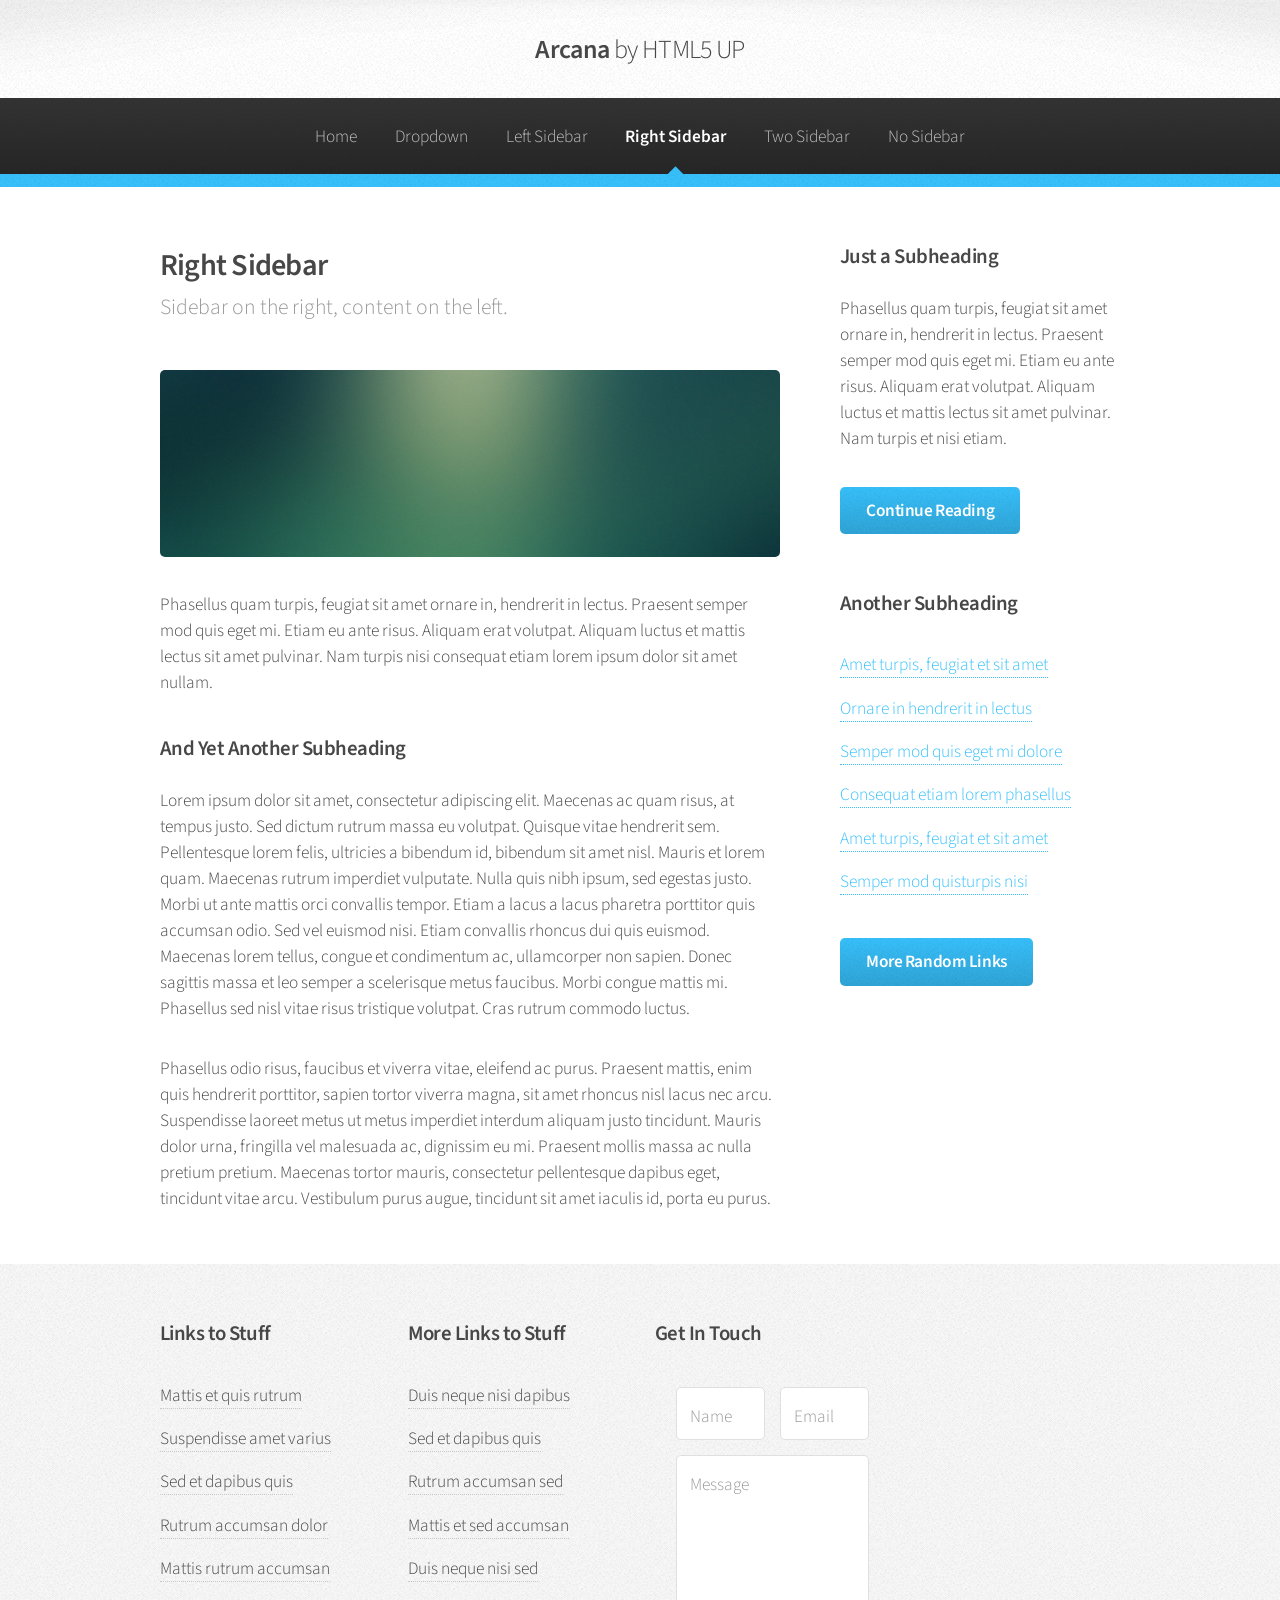
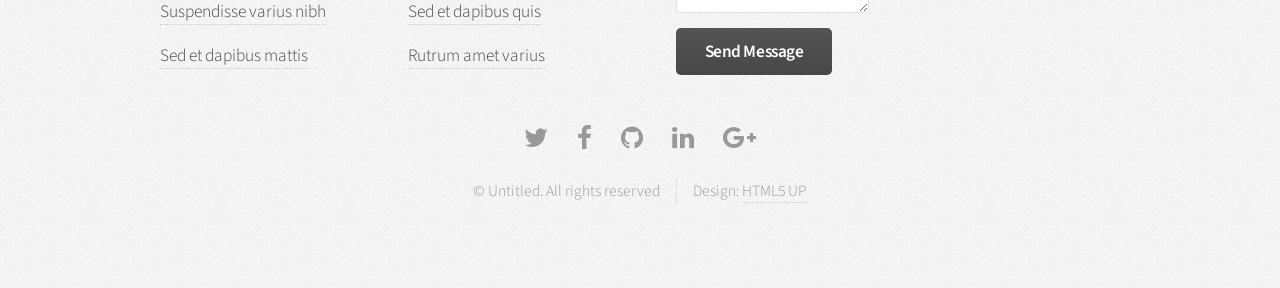
<file: right-sidebar.html>
<!DOCTYPE HTML>
<!--
	Arcana by HTML5 UP
	html5up.net | @ajlkn
	Free for personal and commercial use under the CCA 3.0 license (html5up.net/license)
-->
<html>
	<head>
		<title>Right Sidebar - Arcana by HTML5 UP</title>
		<meta charset="utf-8" />
		<meta name="viewport" content="width=device-width, initial-scale=1" />
		<!--[if lte IE 8]><script src="assets/js/ie/html5shiv.js"></script><![endif]-->
		<link rel="stylesheet" href="assets/css/main.css" />
		<!--[if lte IE 8]><link rel="stylesheet" href="assets/css/ie8.css" /><![endif]-->
		<!--[if lte IE 9]><link rel="stylesheet" href="assets/css/ie9.css" /><![endif]-->
	</head>
	<body>
		<div id="page-wrapper">

			<!-- Header -->
				<div id="header">

					<!-- Logo -->
						<h1><a href="index.html" id="logo">Arcana <em>by HTML5 UP</em></a></h1>

					<!-- Nav -->
						<nav id="nav">
							<ul>
								<li><a href="index.html">Home</a></li>
								<li>
									<a href="#">Dropdown</a>
									<ul>
										<li><a href="#">Lorem dolor</a></li>
										<li><a href="#">Magna phasellus</a></li>
										<li><a href="#">Etiam sed tempus</a></li>
										<li>
											<a href="#">Submenu</a>
											<ul>
												<li><a href="#">Lorem dolor</a></li>
												<li><a href="#">Phasellus magna</a></li>
												<li><a href="#">Magna phasellus</a></li>
												<li><a href="#">Etiam nisl</a></li>
												<li><a href="#">Veroeros feugiat</a></li>
											</ul>
										</li>
										<li><a href="#">Veroeros feugiat</a></li>
									</ul>
								</li>
								<li><a href="left-sidebar.html">Left Sidebar</a></li>
								<li class="current"><a href="right-sidebar.html">Right Sidebar</a></li>
								<li><a href="two-sidebar.html">Two Sidebar</a></li>
								<li><a href="no-sidebar.html">No Sidebar</a></li>
							</ul>
						</nav>

				</div>

			<!-- Main -->
				<section class="wrapper style1">
					<div class="container">
						<div class="row 200%">
							<div class="8u 12u(narrower)">
								<div id="content">

									<!-- Content -->

										<article>
											<header>
												<h2>Right Sidebar</h2>
												<p>Sidebar on the right, content on the left.</p>
											</header>

											<span class="image featured"><img src="images/banner.jpg" alt="" /></span>

											<p>Phasellus quam turpis, feugiat sit amet ornare in, hendrerit in lectus.
											Praesent semper mod quis eget mi. Etiam eu ante risus. Aliquam erat volutpat.
											Aliquam luctus et mattis lectus sit amet pulvinar. Nam turpis nisi
											consequat etiam lorem ipsum dolor sit amet nullam.</p>

											<h3>And Yet Another Subheading</h3>
											<p>Lorem ipsum dolor sit amet, consectetur adipiscing elit. Maecenas ac quam risus, at tempus
											justo. Sed dictum rutrum massa eu volutpat. Quisque vitae hendrerit sem. Pellentesque lorem felis,
											ultricies a bibendum id, bibendum sit amet nisl. Mauris et lorem quam. Maecenas rutrum imperdiet
											vulputate. Nulla quis nibh ipsum, sed egestas justo. Morbi ut ante mattis orci convallis tempor.
											Etiam a lacus a lacus pharetra porttitor quis accumsan odio. Sed vel euismod nisi. Etiam convallis
											rhoncus dui quis euismod. Maecenas lorem tellus, congue et condimentum ac, ullamcorper non sapien.
											Donec sagittis massa et leo semper a scelerisque metus faucibus. Morbi congue mattis mi.
											Phasellus sed nisl vitae risus tristique volutpat. Cras rutrum commodo luctus.</p>

											<p>Phasellus odio risus, faucibus et viverra vitae, eleifend ac purus. Praesent mattis, enim
											quis hendrerit porttitor, sapien tortor viverra magna, sit amet rhoncus nisl lacus nec arcu.
											Suspendisse laoreet metus ut metus imperdiet interdum aliquam justo tincidunt. Mauris dolor urna,
											fringilla vel malesuada ac, dignissim eu mi. Praesent mollis massa ac nulla pretium pretium.
											Maecenas tortor mauris, consectetur pellentesque dapibus eget, tincidunt vitae arcu.
											Vestibulum purus augue, tincidunt sit amet iaculis id, porta eu purus.</p>
										</article>

								</div>
							</div>
							<div class="4u 12u(narrower)">
								<div id="sidebar">

									<!-- Sidebar -->

										<section>
											<h3>Just a Subheading</h3>
											<p>Phasellus quam turpis, feugiat sit amet ornare in, hendrerit in lectus.
											Praesent semper mod quis eget mi. Etiam eu ante risus. Aliquam erat volutpat.
											Aliquam luctus et mattis lectus sit amet pulvinar. Nam turpis et nisi etiam.</p>
											<footer>
												<a href="#" class="button">Continue Reading</a>
											</footer>
										</section>

										<section>
											<h3>Another Subheading</h3>
											<ul class="links">
												<li><a href="#">Amet turpis, feugiat et sit amet</a></li>
												<li><a href="#">Ornare in hendrerit in lectus</a></li>
												<li><a href="#">Semper mod quis eget mi dolore</a></li>
												<li><a href="#">Consequat etiam lorem phasellus</a></li>
												<li><a href="#">Amet turpis, feugiat et sit amet</a></li>
												<li><a href="#">Semper mod quisturpis nisi</a></li>
											</ul>
											<footer>
												<a href="#" class="button">More Random Links</a>
											</footer>
										</section>

								</div>
							</div>
						</div>
					</div>
				</section>

			<!-- Footer -->
				<div id="footer">
					<div class="container">
						<div class="row">
							<section class="3u 6u(narrower) 12u$(mobilep)">
								<h3>Links to Stuff</h3>
								<ul class="links">
									<li><a href="#">Mattis et quis rutrum</a></li>
									<li><a href="#">Suspendisse amet varius</a></li>
									<li><a href="#">Sed et dapibus quis</a></li>
									<li><a href="#">Rutrum accumsan dolor</a></li>
									<li><a href="#">Mattis rutrum accumsan</a></li>
									<li><a href="#">Suspendisse varius nibh</a></li>
									<li><a href="#">Sed et dapibus mattis</a></li>
								</ul>
							</section>
							<section class="3u 6u$(narrower) 12u$(mobilep)">
								<h3>More Links to Stuff</h3>
								<ul class="links">
									<li><a href="#">Duis neque nisi dapibus</a></li>
									<li><a href="#">Sed et dapibus quis</a></li>
									<li><a href="#">Rutrum accumsan sed</a></li>
									<li><a href="#">Mattis et sed accumsan</a></li>
									<li><a href="#">Duis neque nisi sed</a></li>
									<li><a href="#">Sed et dapibus quis</a></li>
									<li><a href="#">Rutrum amet varius</a></li>
								</ul>
							</section>
							<section class="6u 12u(narrower)">
								<h3>Get In Touch</h3>
								<form>
									<div class="row 50%">
										<div class="6u 12u(mobilep)">
											<input type="text" name="name" id="name" placeholder="Name" />
										</div>
										<div class="6u 12u(mobilep)">
											<input type="email" name="email" id="email" placeholder="Email" />
										</div>
									</div>
									<div class="row 50%">
										<div class="12u">
											<textarea name="message" id="message" placeholder="Message" rows="5"></textarea>
										</div>
									</div>
									<div class="row 50%">
										<div class="12u">
											<ul class="actions">
												<li><input type="submit" class="button alt" value="Send Message" /></li>
											</ul>
										</div>
									</div>
								</form>
							</section>
						</div>
					</div>

					<!-- Icons -->
						<ul class="icons">
							<li><a href="#" class="icon fa-twitter"><span class="label">Twitter</span></a></li>
							<li><a href="#" class="icon fa-facebook"><span class="label">Facebook</span></a></li>
							<li><a href="#" class="icon fa-github"><span class="label">GitHub</span></a></li>
							<li><a href="#" class="icon fa-linkedin"><span class="label">LinkedIn</span></a></li>
							<li><a href="#" class="icon fa-google-plus"><span class="label">Google+</span></a></li>
						</ul>

					<!-- Copyright -->
						<div class="copyright">
							<ul class="menu">
								<li>&copy; Untitled. All rights reserved</li><li>Design: <a href="http://html5up.net">HTML5 UP</a></li>
							</ul>
						</div>

				</div>

		</div>

		<!-- Scripts -->
			<script src="assets/js/jquery.min.js"></script>
			<script src="assets/js/jquery.dropotron.min.js"></script>
			<script src="assets/js/skel.min.js"></script>
			<script src="assets/js/util.js"></script>
			<!--[if lte IE 8]><script src="assets/js/ie/respond.min.js"></script><![endif]-->
			<script src="assets/js/main.js"></script>

	</body>
</html>
</file>
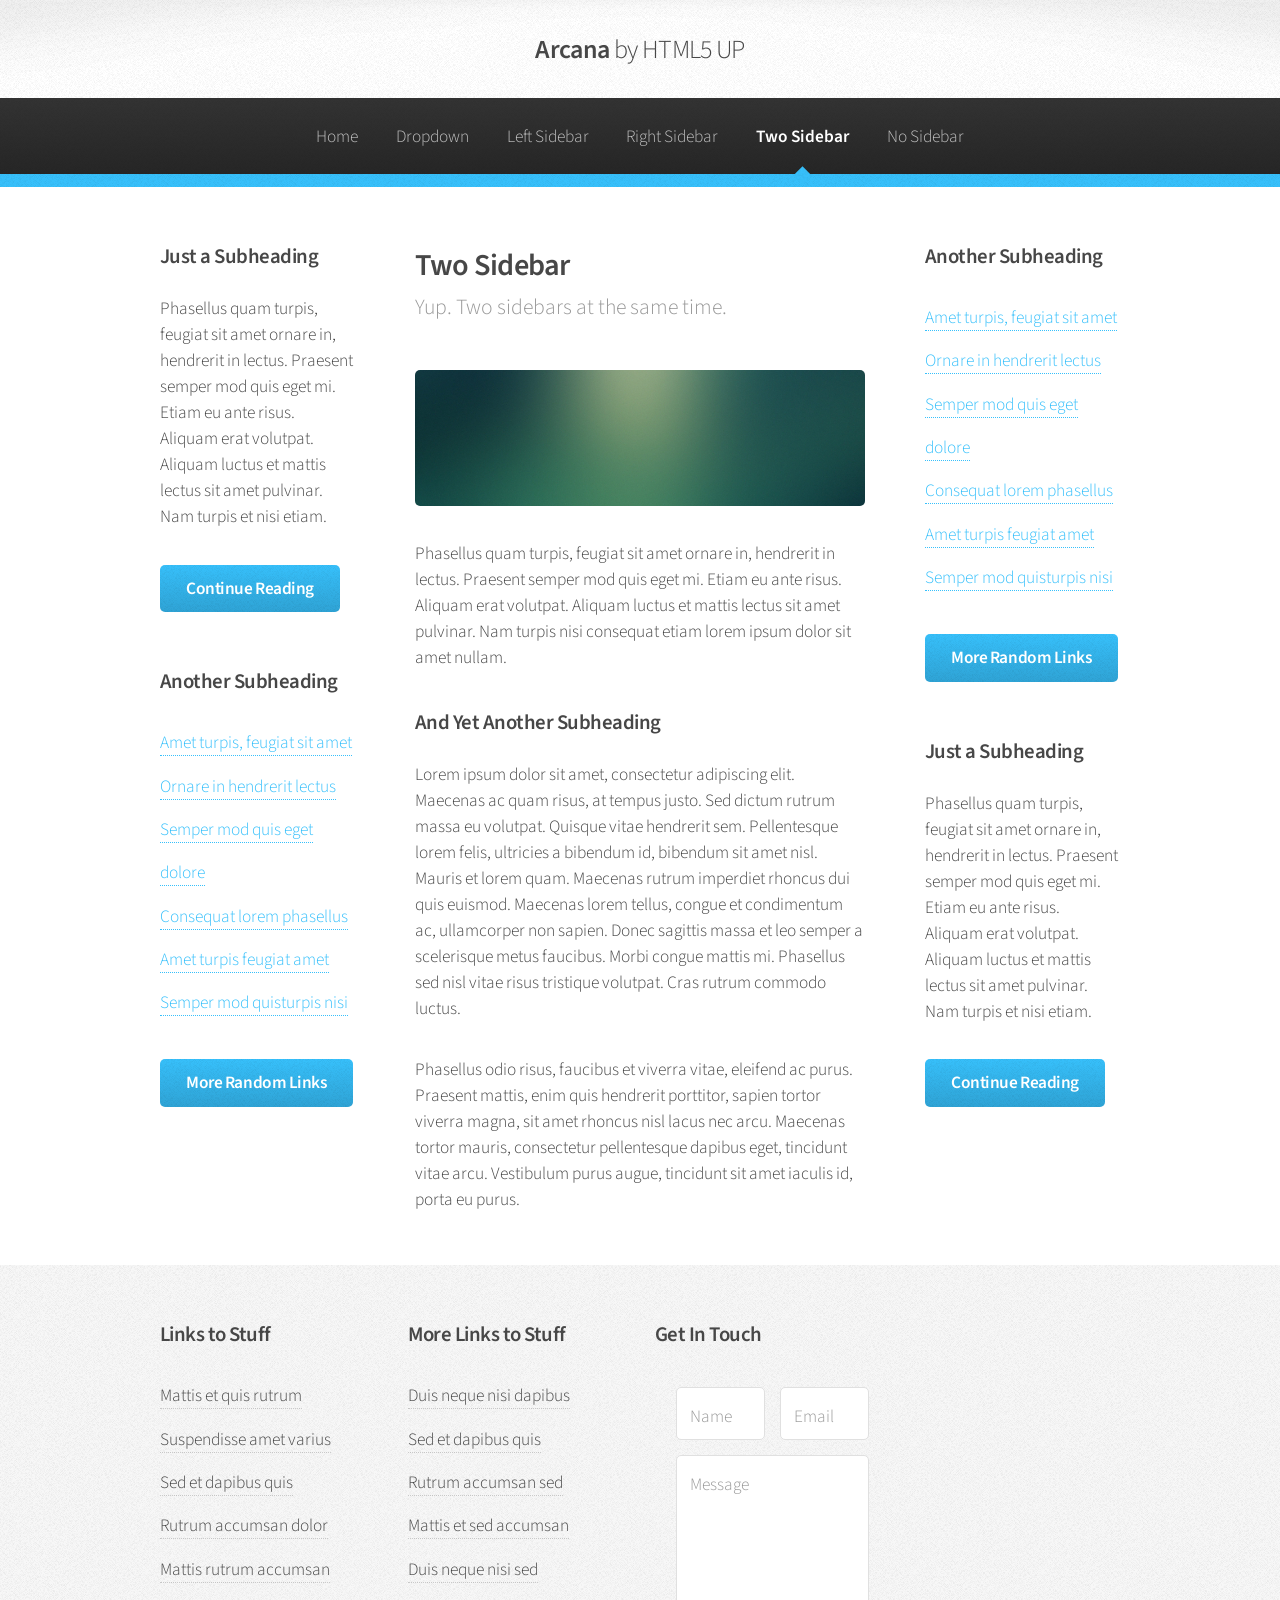
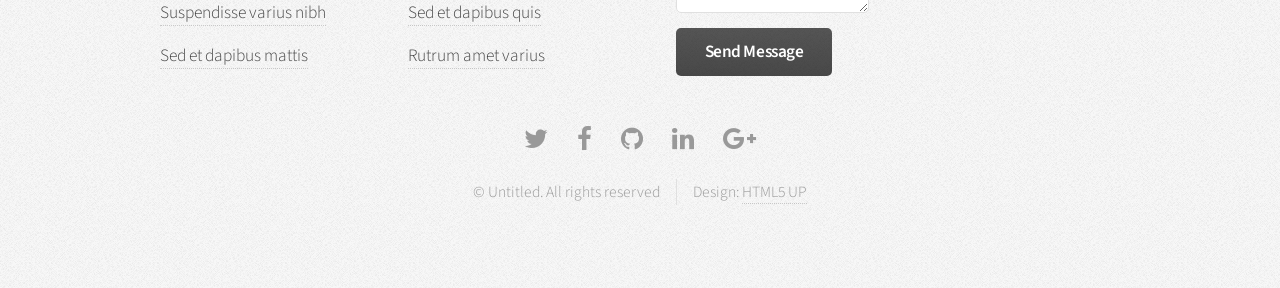
<file: two-sidebar.html>
<!DOCTYPE HTML>
<!--
	Arcana by HTML5 UP
	html5up.net | @ajlkn
	Free for personal and commercial use under the CCA 3.0 license (html5up.net/license)
-->
<html>
	<head>
		<title>Two Sidebar - Arcana by HTML5 UP</title>
		<meta charset="utf-8" />
		<meta name="viewport" content="width=device-width, initial-scale=1" />
		<!--[if lte IE 8]><script src="assets/js/ie/html5shiv.js"></script><![endif]-->
		<link rel="stylesheet" href="assets/css/main.css" />
		<!--[if lte IE 8]><link rel="stylesheet" href="assets/css/ie8.css" /><![endif]-->
		<!--[if lte IE 9]><link rel="stylesheet" href="assets/css/ie9.css" /><![endif]-->
	</head>
	<body>
		<div id="page-wrapper">

			<!-- Header -->
				<div id="header">

					<!-- Logo -->
						<h1><a href="index.html" id="logo">Arcana <em>by HTML5 UP</em></a></h1>

					<!-- Nav -->
						<nav id="nav">
							<ul>
								<li><a href="index.html">Home</a></li>
								<li>
									<a href="#">Dropdown</a>
									<ul>
										<li><a href="#">Lorem dolor</a></li>
										<li><a href="#">Magna phasellus</a></li>
										<li><a href="#">Etiam sed tempus</a></li>
										<li>
											<a href="#">Submenu</a>
											<ul>
												<li><a href="#">Lorem dolor</a></li>
												<li><a href="#">Phasellus magna</a></li>
												<li><a href="#">Magna phasellus</a></li>
												<li><a href="#">Etiam nisl</a></li>
												<li><a href="#">Veroeros feugiat</a></li>
											</ul>
										</li>
										<li><a href="#">Veroeros feugiat</a></li>
									</ul>
								</li>
								<li><a href="left-sidebar.html">Left Sidebar</a></li>
								<li><a href="right-sidebar.html">Right Sidebar</a></li>
								<li class="current"><a href="two-sidebar.html">Two Sidebar</a></li>
								<li><a href="no-sidebar.html">No Sidebar</a></li>
							</ul>
						</nav>

				</div>

			<!-- Main -->
				<section class="wrapper style1">
					<div class="container">
						<div class="row 200%">
							<div class="3u 12u(narrower)">
								<div id="sidebar1">

									<!-- Sidebar 1 -->

										<section>
											<h3>Just a Subheading</h3>
											<p>Phasellus quam turpis, feugiat sit amet ornare in, hendrerit in lectus.
											Praesent semper mod quis eget mi. Etiam eu ante risus. Aliquam erat volutpat.
											Aliquam luctus et mattis lectus sit amet pulvinar. Nam turpis et nisi etiam.</p>
											<footer>
												<a href="#" class="button">Continue Reading</a>
											</footer>
										</section>

										<section>
											<h3>Another Subheading</h3>
											<ul class="links">
												<li><a href="#">Amet turpis, feugiat sit amet</a></li>
												<li><a href="#">Ornare in hendrerit lectus</a></li>
												<li><a href="#">Semper mod quis eget dolore</a></li>
												<li><a href="#">Consequat lorem phasellus</a></li>
												<li><a href="#">Amet turpis feugiat amet</a></li>
												<li><a href="#">Semper mod quisturpis nisi</a></li>
											</ul>
											<footer>
												<a href="#" class="button">More Random Links</a>
											</footer>
										</section>

								</div>
							</div>
							<div class="6u 12u(narrower) important(narrower)">
								<div id="content">

									<!-- Content -->

										<article>
											<header>
												<h2>Two Sidebar</h2>
												<p>Yup. Two sidebars at the same time.</p>
											</header>

											<span class="image featured"><img src="images/banner.jpg" alt="" /></span>

											<p>Phasellus quam turpis, feugiat sit amet ornare in, hendrerit in lectus.
											Praesent semper mod quis eget mi. Etiam eu ante risus. Aliquam erat volutpat.
											Aliquam luctus et mattis lectus sit amet pulvinar. Nam turpis nisi
											consequat etiam lorem ipsum dolor sit amet nullam.</p>

											<h3>And Yet Another Subheading</h3>
											<p>Lorem ipsum dolor sit amet, consectetur adipiscing elit. Maecenas ac quam risus, at tempus
											justo. Sed dictum rutrum massa eu volutpat. Quisque vitae hendrerit sem. Pellentesque lorem felis,
											ultricies a bibendum id, bibendum sit amet nisl. Mauris et lorem quam. Maecenas rutrum imperdiet
											rhoncus dui quis euismod. Maecenas lorem tellus, congue et condimentum ac, ullamcorper non sapien.
											Donec sagittis massa et leo semper a scelerisque metus faucibus. Morbi congue mattis mi.
											Phasellus sed nisl vitae risus tristique volutpat. Cras rutrum commodo luctus.</p>

											<p>Phasellus odio risus, faucibus et viverra vitae, eleifend ac purus. Praesent mattis, enim
											quis hendrerit porttitor, sapien tortor viverra magna, sit amet rhoncus nisl lacus nec arcu.
											Maecenas tortor mauris, consectetur pellentesque dapibus eget, tincidunt vitae arcu.
											Vestibulum purus augue, tincidunt sit amet iaculis id, porta eu purus.</p>
										</article>

								</div>
							</div>
							<div class="3u 12u(narrower)">
								<div id="sidebar2">

									<!-- Sidebar 2 -->

										<section>
											<h3>Another Subheading</h3>
											<ul class="links">
												<li><a href="#">Amet turpis, feugiat sit amet</a></li>
												<li><a href="#">Ornare in hendrerit lectus</a></li>
												<li><a href="#">Semper mod quis eget dolore</a></li>
												<li><a href="#">Consequat lorem phasellus</a></li>
												<li><a href="#">Amet turpis feugiat amet</a></li>
												<li><a href="#">Semper mod quisturpis nisi</a></li>
											</ul>
											<footer>
												<a href="#" class="button">More Random Links</a>
											</footer>
										</section>

										<section>
											<h3>Just a Subheading</h3>
											<p>Phasellus quam turpis, feugiat sit amet ornare in, hendrerit in lectus.
											Praesent semper mod quis eget mi. Etiam eu ante risus. Aliquam erat volutpat.
											Aliquam luctus et mattis lectus sit amet pulvinar. Nam turpis et nisi etiam.</p>
											<footer>
												<a href="#" class="button">Continue Reading</a>
											</footer>
										</section>

								</div>
							</div>
						</div>
					</div>
				</section>

			<!-- Footer -->
				<div id="footer">
					<div class="container">
						<div class="row">
							<section class="3u 6u(narrower) 12u$(mobilep)">
								<h3>Links to Stuff</h3>
								<ul class="links">
									<li><a href="#">Mattis et quis rutrum</a></li>
									<li><a href="#">Suspendisse amet varius</a></li>
									<li><a href="#">Sed et dapibus quis</a></li>
									<li><a href="#">Rutrum accumsan dolor</a></li>
									<li><a href="#">Mattis rutrum accumsan</a></li>
									<li><a href="#">Suspendisse varius nibh</a></li>
									<li><a href="#">Sed et dapibus mattis</a></li>
								</ul>
							</section>
							<section class="3u 6u$(narrower) 12u$(mobilep)">
								<h3>More Links to Stuff</h3>
								<ul class="links">
									<li><a href="#">Duis neque nisi dapibus</a></li>
									<li><a href="#">Sed et dapibus quis</a></li>
									<li><a href="#">Rutrum accumsan sed</a></li>
									<li><a href="#">Mattis et sed accumsan</a></li>
									<li><a href="#">Duis neque nisi sed</a></li>
									<li><a href="#">Sed et dapibus quis</a></li>
									<li><a href="#">Rutrum amet varius</a></li>
								</ul>
							</section>
							<section class="6u 12u(narrower)">
								<h3>Get In Touch</h3>
								<form>
									<div class="row 50%">
										<div class="6u 12u(mobilep)">
											<input type="text" name="name" id="name" placeholder="Name" />
										</div>
										<div class="6u 12u(mobilep)">
											<input type="email" name="email" id="email" placeholder="Email" />
										</div>
									</div>
									<div class="row 50%">
										<div class="12u">
											<textarea name="message" id="message" placeholder="Message" rows="5"></textarea>
										</div>
									</div>
									<div class="row 50%">
										<div class="12u">
											<ul class="actions">
												<li><input type="submit" class="button alt" value="Send Message" /></li>
											</ul>
										</div>
									</div>
								</form>
							</section>
						</div>
					</div>

					<!-- Icons -->
						<ul class="icons">
							<li><a href="#" class="icon fa-twitter"><span class="label">Twitter</span></a></li>
							<li><a href="#" class="icon fa-facebook"><span class="label">Facebook</span></a></li>
							<li><a href="#" class="icon fa-github"><span class="label">GitHub</span></a></li>
							<li><a href="#" class="icon fa-linkedin"><span class="label">LinkedIn</span></a></li>
							<li><a href="#" class="icon fa-google-plus"><span class="label">Google+</span></a></li>
						</ul>

					<!-- Copyright -->
						<div class="copyright">
							<ul class="menu">
								<li>&copy; Untitled. All rights reserved</li><li>Design: <a href="http://html5up.net">HTML5 UP</a></li>
							</ul>
						</div>

				</div>

		</div>

		<!-- Scripts -->
			<script src="assets/js/jquery.min.js"></script>
			<script src="assets/js/jquery.dropotron.min.js"></script>
			<script src="assets/js/skel.min.js"></script>
			<script src="assets/js/util.js"></script>
			<!--[if lte IE 8]><script src="assets/js/ie/respond.min.js"></script><![endif]-->
			<script src="assets/js/main.js"></script>

	</body>
</html>
</file>
<file: assets/css/ie8.css>
/*
	Arcana by HTML5 UP
	html5up.net | @ajlkn
	Free for personal and commercial use under the CCA 3.0 license (html5up.net/license)
*/

/* Form */

	input[type="text"],
	input[type="password"],
	input[type="email"],
	textarea {
		position: relative;
		-ms-behavior: url("assets/js/ie/PIE.htc");
	}

/* Image */

	.image {
		-ms-behavior: url("assets/js/ie/PIE.htc");
	}

		.image img {
			position: relative;
			-ms-behavior: url("assets/js/ie/PIE.htc");
		}

/* Icon */

	.icon.major {
		position: relative;
		-ms-behavior: url("assets/js/ie/PIE.htc");
	}

/* Button */

	input[type="submit"],
	input[type="reset"],
	input[type="button"],
	.button {
		position: relative;
		-ms-behavior: url("assets/js/ie/PIE.htc");
	}

/* Box */

	.box.post .inner {
		margin-left: 35%;
	}

/* Dropotron */

	.dropotron {
		-ms-behavior: url("assets/js/ie/PIE.htc");
	}

/* Banner */

	#banner {
		-ms-behavior: url("assets/js/ie/backgroundsize.min.htc");
	}

/* Wrapper */

	.wrapper.style2 {
		background: #fdfdfd url("images/bg01.png");
	}
</file>
<file: assets/css/ie9.css>
/*
	Arcana by HTML5 UP
	html5up.net | @ajlkn
	Free for personal and commercial use under the CCA 3.0 license (html5up.net/license)
*/

/* Header */

	#nav > ul > li.current:before {
		display: none;
	}
</file>
<file: assets/css/main.css>
@import url("font-awesome.min.css");
@import url("https://fonts.googleapis.com/css?family=Source+Sans+Pro:300,300italic,600,600italic");

/*
	Arcana by HTML5 UP
	html5up.net | @ajlkn
	Free for personal and commercial use under the CCA 3.0 license (html5up.net/license)
*/

/* Reset */

	html, body, div, span, applet, object, iframe, h1, h2, h3, h4, h5, h6, p, blockquote, pre, a, abbr, acronym, address, big, cite, code, del, dfn, em, img, ins, kbd, q, s, samp, small, strike, strong, sub, sup, tt, var, b, u, i, center, dl, dt, dd, ol, ul, li, fieldset, label, legend, table, caption, tbody, tfoot, thead, tr, th, td, article, aside, canvas, details, embed, figure, figcaption, footer, header, hgroup, menu, nav, output, ruby, section, summary, time, mark, audio, video {
		margin: 0;
		padding: 0;
		border: 0;
		font-size: 100%;
		font: inherit;
		vertical-align: baseline;
	}

	form{
		margin: 1px;
		padding: 12px 20px;
		width: 50%;
		display: inline-block;
		font-size: 18px;

		vertical-align: middle;


	}

	article, aside, details, figcaption, figure, footer, header, hgroup, menu, nav, section {
		display: block;
	}

	body {
		line-height: 1;
	}

	ol, ul {
		list-style: none;
	}

	blockquote, q {
		quotes: none;
	}

	blockquote:before, blockquote:after, q:before, q:after {
		content: '';
		content: none;
	}

	table {
		border-collapse: collapse;
		border-spacing: 0;
	}

	body {
		-webkit-text-size-adjust: none;
	}

/* Box Model */

	*, *:before, *:after {
		-moz-box-sizing: border-box;
		-webkit-box-sizing: border-box;
		box-sizing: border-box;
	}

/* Containers */

	.container {
		margin-left: auto;
		margin-right: auto;
	}

	.container.\31 25\25 {
		width: 100%;
		max-width: 1750px;
		min-width: 1400px;
	}

	.container.\37 5\25 {
		width: 1050px;
	}

	.container.\35 0\25 {
		width: 700px;
	}

	.container.\32 5\25 {
		width: 350px;
	}

	.container {
		width: 1400px;
	}

	@media screen and (max-width: 1680px) {

		.container.\31 25\25 {
			width: 100%;
			max-width: 1500px;
			min-width: 1200px;
		}

		.container.\37 5\25 {
			width: 900px;
		}

		.container.\35 0\25 {
			width: 600px;
		}

		.container.\32 5\25 {
			width: 300px;
		}

		.container {
			width: 1200px;
		}

	}

	@media screen and (max-width: 1280px) {

		.container.\31 25\25 {
			width: 100%;
			max-width: 1200px;
			min-width: 960px;
		}

		.container.\37 5\25 {
			width: 720px;
		}

		.container.\35 0\25 {
			width: 480px;
		}

		.container.\32 5\25 {
			width: 240px;
		}

		.container {
			width: 960px;
		}

	}

	@media screen and (max-width: 980px) {

		.container.\31 25\25 {
			width: 100%;
			max-width: 118.75%;
			min-width: 95%;
		}

		.container.\37 5\25 {
			width: 71.25%;
		}

		.container.\35 0\25 {
			width: 47.5%;
		}

		.container.\32 5\25 {
			width: 23.75%;
		}

		.container {
			width: 95%;
		}

	}

	@media screen and (max-width: 840px) {

		.container.\31 25\25 {
			width: 100%;
			max-width: 118.75%;
			min-width: 95%;
		}

		.container.\37 5\25 {
			width: 71.25%;
		}

		.container.\35 0\25 {
			width: 47.5%;
		}

		.container.\32 5\25 {
			width: 23.75%;
		}

		.container {
			width: 95% !important;
		}

	}

	@media screen and (max-width: 736px) {

		.container.\31 25\25 {
			width: 100%;
			max-width: 112.5%;
			min-width: 90%;
		}

		.container.\37 5\25 {
			width: 67.5%;
		}

		.container.\35 0\25 {
			width: 45%;
		}

		.container.\32 5\25 {
			width: 22.5%;
		}

		.container {
			width: 90% !important;
		}

	}

	@media screen and (max-width: 480px) {

		.container.\31 25\25 {
			width: 100%;
			max-width: 125%;
			min-width: 100%;
		}

		.container.\37 5\25 {
			width: 75%;
		}

		.container.\35 0\25 {
			width: 50%;
		}

		.container.\32 5\25 {
			width: 25%;
		}

		.container {
			width: 100% !important;
		}

	}

/* Grid */

	.row {
		border-bottom: solid 1px transparent;
		-moz-box-sizing: border-box;
		-webkit-box-sizing: border-box;
		box-sizing: border-box;
	}

	.row > * {
		float: left;
		-moz-box-sizing: border-box;
		-webkit-box-sizing: border-box;
		box-sizing: border-box;
	}

	.row:after, .row:before {
		content: '';
		display: block;
		clear: both;
		height: 0;
	}

	.row.uniform > * > :first-child {
		margin-top: 0;
	}

	.row.uniform > * > :last-child {
		margin-bottom: 0;
	}

	.row.\30 \25 > * {
		padding: 0px 0 0 0px;
	}

	.row.\30 \25 {
		margin: 0px 0 -1px 0px;
	}

	.row.uniform.\30 \25 > * {
		padding: 0px 0 0 0px;
	}

	.row.uniform.\30 \25 {
		margin: 0px 0 -1px 0px;
	}

	.row > * {
		padding: 50px 0 0 50px;
	}

	.row {
		margin: -50px 0 -1px -50px;
	}

	.row.uniform > * {
		padding: 50px 0 0 50px;
	}

	.row.uniform {
		margin: -50px 0 -1px -50px;
	}

	.row.\32 00\25 > * {
		padding: 100px 0 0 100px;
	}

	.row.\32 00\25 {
		margin: -100px 0 -1px -100px;
	}

	.row.uniform.\32 00\25 > * {
		padding: 100px 0 0 100px;
	}

	.row.uniform.\32 00\25 {
		margin: -100px 0 -1px -100px;
	}

	.row.\31 50\25 > * {
		padding: 75px 0 0 75px;
	}

	.row.\31 50\25 {
		margin: -75px 0 -1px -75px;
	}

	.row.uniform.\31 50\25 > * {
		padding: 75px 0 0 75px;
	}

	.row.uniform.\31 50\25 {
		margin: -75px 0 -1px -75px;
	}

	.row.\35 0\25 > * {
		padding: 25px 0 0 25px;
	}

	.row.\35 0\25 {
		margin: -25px 0 -1px -25px;
	}

	.row.uniform.\35 0\25 > * {
		padding: 25px 0 0 25px;
	}

	.row.uniform.\35 0\25 {
		margin: -25px 0 -1px -25px;
	}

	.row.\32 5\25 > * {
		padding: 12.5px 0 0 12.5px;
	}

	.row.\32 5\25 {
		margin: -12.5px 0 -1px -12.5px;
	}

	.row.uniform.\32 5\25 > * {
		padding: 12.5px 0 0 12.5px;
	}

	.row.uniform.\32 5\25 {
		margin: -12.5px 0 -1px -12.5px;
	}

	.\31 2u, .\31 2u\24 {
		width: 100%;
		clear: none;
		margin-left: 0;
	}

	.\31 1u, .\31 1u\24 {
		width: 91.6666666667%;
		clear: none;
		margin-left: 0;
	}

	.\31 0u, .\31 0u\24 {
		width: 83.3333333333%;
		clear: none;
		margin-left: 0;
	}

	.\39 u, .\39 u\24 {
		width: 75%;
		clear: none;
		margin-left: 0;
	}

	.\38 u, .\38 u\24 {
		width: 66.6666666667%;
		clear: none;
		margin-left: 0;
	}

	.\37 u, .\37 u\24 {
		width: 58.3333333333%;
		clear: none;
		margin-left: 0;
	}

	.\36 u, .\36 u\24 {
		width: 50%;
		clear: none;
		margin-left: 0;
	}

	.\35 u, .\35 u\24 {
		width: 41.6666666667%;
		clear: none;
		margin-left: 0;
	}

	.\34 u, .\34 u\24 {
		width: 33.3333333333%;
		clear: none;
		margin-left: 0;
	}

	.\33 u, .\33 u\24 {
		width: 25%;
		clear: none;
		margin-left: 0;
	}

	.\32 u, .\32 u\24 {
		width: 16.6666666667%;
		clear: none;
		margin-left: 0;
	}

	.\31 u, .\31 u\24 {
		width: 8.3333333333%;
		clear: none;
		margin-left: 0;
	}

	.\31 2u\24 + *,
	.\31 1u\24 + *,
	.\31 0u\24 + *,
	.\39 u\24 + *,
	.\38 u\24 + *,
	.\37 u\24 + *,
	.\36 u\24 + *,
	.\35 u\24 + *,
	.\34 u\24 + *,
	.\33 u\24 + *,
	.\32 u\24 + *,
	.\31 u\24 + * {
		clear: left;
	}

	.\-11u {
		margin-left: 91.66667%;
	}

	.\-10u {
		margin-left: 83.33333%;
	}

	.\-9u {
		margin-left: 75%;
	}

	.\-8u {
		margin-left: 66.66667%;
	}

	.\-7u {
		margin-left: 58.33333%;
	}

	.\-6u {
		margin-left: 50%;
	}

	.\-5u {
		margin-left: 41.66667%;
	}

	.\-4u {
		margin-left: 33.33333%;
	}

	.\-3u {
		margin-left: 25%;
	}

	.\-2u {
		margin-left: 16.66667%;
	}

	.\-1u {
		margin-left: 8.33333%;
	}

	@media screen and (max-width: 1680px) {

		.row > * {
			padding: 40px 0 0 40px;
		}

		.row {
			margin: -40px 0 -1px -40px;
		}

		.row.uniform > * {
			padding: 40px 0 0 40px;
		}

		.row.uniform {
			margin: -40px 0 -1px -40px;
		}

		.row.\32 00\25 > * {
			padding: 80px 0 0 80px;
		}

		.row.\32 00\25 {
			margin: -80px 0 -1px -80px;
		}

		.row.uniform.\32 00\25 > * {
			padding: 80px 0 0 80px;
		}

		.row.uniform.\32 00\25 {
			margin: -80px 0 -1px -80px;
		}

		.row.\31 50\25 > * {
			padding: 60px 0 0 60px;
		}

		.row.\31 50\25 {
			margin: -60px 0 -1px -60px;
		}

		.row.uniform.\31 50\25 > * {
			padding: 60px 0 0 60px;
		}

		.row.uniform.\31 50\25 {
			margin: -60px 0 -1px -60px;
		}

		.row.\35 0\25 > * {
			padding: 20px 0 0 20px;
		}

		.row.\35 0\25 {
			margin: -20px 0 -1px -20px;
		}

		.row.uniform.\35 0\25 > * {
			padding: 20px 0 0 20px;
		}

		.row.uniform.\35 0\25 {
			margin: -20px 0 -1px -20px;
		}

		.row.\32 5\25 > * {
			padding: 10px 0 0 10px;
		}

		.row.\32 5\25 {
			margin: -10px 0 -1px -10px;
		}

		.row.uniform.\32 5\25 > * {
			padding: 10px 0 0 10px;
		}

		.row.uniform.\32 5\25 {
			margin: -10px 0 -1px -10px;
		}

		.\31 2u\28wide\29, .\31 2u\24\28wide\29 {
			width: 100%;
			clear: none;
			margin-left: 0;
		}

		.\31 1u\28wide\29, .\31 1u\24\28wide\29 {
			width: 91.6666666667%;
			clear: none;
			margin-left: 0;
		}

		.\31 0u\28wide\29, .\31 0u\24\28wide\29 {
			width: 83.3333333333%;
			clear: none;
			margin-left: 0;
		}

		.\39 u\28wide\29, .\39 u\24\28wide\29 {
			width: 75%;
			clear: none;
			margin-left: 0;
		}

		.\38 u\28wide\29, .\38 u\24\28wide\29 {
			width: 66.6666666667%;
			clear: none;
			margin-left: 0;
		}

		.\37 u\28wide\29, .\37 u\24\28wide\29 {
			width: 58.3333333333%;
			clear: none;
			margin-left: 0;
		}

		.\36 u\28wide\29, .\36 u\24\28wide\29 {
			width: 50%;
			clear: none;
			margin-left: 0;
		}

		.\35 u\28wide\29, .\35 u\24\28wide\29 {
			width: 41.6666666667%;
			clear: none;
			margin-left: 0;
		}

		.\34 u\28wide\29, .\34 u\24\28wide\29 {
			width: 33.3333333333%;
			clear: none;
			margin-left: 0;
		}

		.\33 u\28wide\29, .\33 u\24\28wide\29 {
			width: 25%;
			clear: none;
			margin-left: 0;
		}

		.\32 u\28wide\29, .\32 u\24\28wide\29 {
			width: 16.6666666667%;
			clear: none;
			margin-left: 0;
		}

		.\31 u\28wide\29, .\31 u\24\28wide\29 {
			width: 8.3333333333%;
			clear: none;
			margin-left: 0;
		}

		.\31 2u\24\28wide\29 + *,
		.\31 1u\24\28wide\29 + *,
		.\31 0u\24\28wide\29 + *,
		.\39 u\24\28wide\29 + *,
		.\38 u\24\28wide\29 + *,
		.\37 u\24\28wide\29 + *,
		.\36 u\24\28wide\29 + *,
		.\35 u\24\28wide\29 + *,
		.\34 u\24\28wide\29 + *,
		.\33 u\24\28wide\29 + *,
		.\32 u\24\28wide\29 + *,
		.\31 u\24\28wide\29 + * {
			clear: left;
		}

		.\-11u\28wide\29 {
			margin-left: 91.66667%;
		}

		.\-10u\28wide\29 {
			margin-left: 83.33333%;
		}

		.\-9u\28wide\29 {
			margin-left: 75%;
		}

		.\-8u\28wide\29 {
			margin-left: 66.66667%;
		}

		.\-7u\28wide\29 {
			margin-left: 58.33333%;
		}

		.\-6u\28wide\29 {
			margin-left: 50%;
		}

		.\-5u\28wide\29 {
			margin-left: 41.66667%;
		}

		.\-4u\28wide\29 {
			margin-left: 33.33333%;
		}

		.\-3u\28wide\29 {
			margin-left: 25%;
		}

		.\-2u\28wide\29 {
			margin-left: 16.66667%;
		}

		.\-1u\28wide\29 {
			margin-left: 8.33333%;
		}

	}

	@media screen and (max-width: 1280px) {

		.row > * {
			padding: 30px 0 0 30px;
		}

		.row {
			margin: -30px 0 -1px -30px;
		}

		.row.uniform > * {
			padding: 30px 0 0 30px;
		}

		.row.uniform {
			margin: -30px 0 -1px -30px;
		}

		.row.\32 00\25 > * {
			padding: 60px 0 0 60px;
		}

		.row.\32 00\25 {
			margin: -60px 0 -1px -60px;
		}

		.row.uniform.\32 00\25 > * {
			padding: 60px 0 0 60px;
		}

		.row.uniform.\32 00\25 {
			margin: -60px 0 -1px -60px;
		}

		.row.\31 50\25 > * {
			padding: 45px 0 0 45px;
		}

		.row.\31 50\25 {
			margin: -45px 0 -1px -45px;
		}

		.row.uniform.\31 50\25 > * {
			padding: 45px 0 0 45px;
		}

		.row.uniform.\31 50\25 {
			margin: -45px 0 -1px -45px;
		}

		.row.\35 0\25 > * {
			padding: 15px 0 0 15px;
		}

		.row.\35 0\25 {
			margin: -15px 0 -1px -15px;
		}

		.row.uniform.\35 0\25 > * {
			padding: 15px 0 0 15px;
		}

		.row.uniform.\35 0\25 {
			margin: -15px 0 -1px -15px;
		}

		.row.\32 5\25 > * {
			padding: 7.5px 0 0 7.5px;
		}

		.row.\32 5\25 {
			margin: -7.5px 0 -1px -7.5px;
		}

		.row.uniform.\32 5\25 > * {
			padding: 7.5px 0 0 7.5px;
		}

		.row.uniform.\32 5\25 {
			margin: -7.5px 0 -1px -7.5px;
		}

		.\31 2u\28normal\29, .\31 2u\24\28normal\29 {
			width: 100%;
			clear: none;
			margin-left: 0;
		}

		.\31 1u\28normal\29, .\31 1u\24\28normal\29 {
			width: 91.6666666667%;
			clear: none;
			margin-left: 0;
		}

		.\31 0u\28normal\29, .\31 0u\24\28normal\29 {
			width: 83.3333333333%;
			clear: none;
			margin-left: 0;
		}

		.\39 u\28normal\29, .\39 u\24\28normal\29 {
			width: 75%;
			clear: none;
			margin-left: 0;
		}

		.\38 u\28normal\29, .\38 u\24\28normal\29 {
			width: 66.6666666667%;
			clear: none;
			margin-left: 0;
		}

		.\37 u\28normal\29, .\37 u\24\28normal\29 {
			width: 58.3333333333%;
			clear: none;
			margin-left: 0;
		}

		.\36 u\28normal\29, .\36 u\24\28normal\29 {
			width: 50%;
			clear: none;
			margin-left: 0;
		}

		.\35 u\28normal\29, .\35 u\24\28normal\29 {
			width: 41.6666666667%;
			clear: none;
			margin-left: 0;
		}

		.\34 u\28normal\29, .\34 u\24\28normal\29 {
			width: 33.3333333333%;
			clear: none;
			margin-left: 0;
		}

		.\33 u\28normal\29, .\33 u\24\28normal\29 {
			width: 25%;
			clear: none;
			margin-left: 0;
		}

		.\32 u\28normal\29, .\32 u\24\28normal\29 {
			width: 16.6666666667%;
			clear: none;
			margin-left: 0;
		}

		.\31 u\28normal\29, .\31 u\24\28normal\29 {
			width: 8.3333333333%;
			clear: none;
			margin-left: 0;
		}

		.\31 2u\24\28normal\29 + *,
		.\31 1u\24\28normal\29 + *,
		.\31 0u\24\28normal\29 + *,
		.\39 u\24\28normal\29 + *,
		.\38 u\24\28normal\29 + *,
		.\37 u\24\28normal\29 + *,
		.\36 u\24\28normal\29 + *,
		.\35 u\24\28normal\29 + *,
		.\34 u\24\28normal\29 + *,
		.\33 u\24\28normal\29 + *,
		.\32 u\24\28normal\29 + *,
		.\31 u\24\28normal\29 + * {
			clear: left;
		}

		.\-11u\28normal\29 {
			margin-left: 91.66667%;
		}

		.\-10u\28normal\29 {
			margin-left: 83.33333%;
		}

		.\-9u\28normal\29 {
			margin-left: 75%;
		}

		.\-8u\28normal\29 {
			margin-left: 66.66667%;
		}

		.\-7u\28normal\29 {
			margin-left: 58.33333%;
		}

		.\-6u\28normal\29 {
			margin-left: 50%;
		}

		.\-5u\28normal\29 {
			margin-left: 41.66667%;
		}

		.\-4u\28normal\29 {
			margin-left: 33.33333%;
		}

		.\-3u\28normal\29 {
			margin-left: 25%;
		}

		.\-2u\28normal\29 {
			margin-left: 16.66667%;
		}

		.\-1u\28normal\29 {
			margin-left: 8.33333%;
		}

	}

	@media screen and (max-width: 980px) {

		.row > * {
			padding: 30px 0 0 30px;
		}

		.row {
			margin: -30px 0 -1px -30px;
		}

		.row.uniform > * {
			padding: 30px 0 0 30px;
		}

		.row.uniform {
			margin: -30px 0 -1px -30px;
		}

		.row.\32 00\25 > * {
			padding: 60px 0 0 60px;
		}

		.row.\32 00\25 {
			margin: -60px 0 -1px -60px;
		}

		.row.uniform.\32 00\25 > * {
			padding: 60px 0 0 60px;
		}

		.row.uniform.\32 00\25 {
			margin: -60px 0 -1px -60px;
		}

		.row.\31 50\25 > * {
			padding: 45px 0 0 45px;
		}

		.row.\31 50\25 {
			margin: -45px 0 -1px -45px;
		}

		.row.uniform.\31 50\25 > * {
			padding: 45px 0 0 45px;
		}

		.row.uniform.\31 50\25 {
			margin: -45px 0 -1px -45px;
		}

		.row.\35 0\25 > * {
			padding: 15px 0 0 15px;
		}

		.row.\35 0\25 {
			margin: -15px 0 -1px -15px;
		}

		.row.uniform.\35 0\25 > * {
			padding: 15px 0 0 15px;
		}

		.row.uniform.\35 0\25 {
			margin: -15px 0 -1px -15px;
		}

		.row.\32 5\25 > * {
			padding: 7.5px 0 0 7.5px;
		}

		.row.\32 5\25 {
			margin: -7.5px 0 -1px -7.5px;
		}

		.row.uniform.\32 5\25 > * {
			padding: 7.5px 0 0 7.5px;
		}

		.row.uniform.\32 5\25 {
			margin: -7.5px 0 -1px -7.5px;
		}

		.\31 2u\28narrow\29, .\31 2u\24\28narrow\29 {
			width: 100%;
			clear: none;
			margin-left: 0;
		}

		.\31 1u\28narrow\29, .\31 1u\24\28narrow\29 {
			width: 91.6666666667%;
			clear: none;
			margin-left: 0;
		}

		.\31 0u\28narrow\29, .\31 0u\24\28narrow\29 {
			width: 83.3333333333%;
			clear: none;
			margin-left: 0;
		}

		.\39 u\28narrow\29, .\39 u\24\28narrow\29 {
			width: 75%;
			clear: none;
			margin-left: 0;
		}

		.\38 u\28narrow\29, .\38 u\24\28narrow\29 {
			width: 66.6666666667%;
			clear: none;
			margin-left: 0;
		}

		.\37 u\28narrow\29, .\37 u\24\28narrow\29 {
			width: 58.3333333333%;
			clear: none;
			margin-left: 0;
		}

		.\36 u\28narrow\29, .\36 u\24\28narrow\29 {
			width: 50%;
			clear: none;
			margin-left: 0;
		}

		.\35 u\28narrow\29, .\35 u\24\28narrow\29 {
			width: 41.6666666667%;
			clear: none;
			margin-left: 0;
		}

		.\34 u\28narrow\29, .\34 u\24\28narrow\29 {
			width: 33.3333333333%;
			clear: none;
			margin-left: 0;
		}

		.\33 u\28narrow\29, .\33 u\24\28narrow\29 {
			width: 25%;
			clear: none;
			margin-left: 0;
		}

		.\32 u\28narrow\29, .\32 u\24\28narrow\29 {
			width: 16.6666666667%;
			clear: none;
			margin-left: 0;
		}

		.\31 u\28narrow\29, .\31 u\24\28narrow\29 {
			width: 8.3333333333%;
			clear: none;
			margin-left: 0;
		}

		.\31 2u\24\28narrow\29 + *,
		.\31 1u\24\28narrow\29 + *,
		.\31 0u\24\28narrow\29 + *,
		.\39 u\24\28narrow\29 + *,
		.\38 u\24\28narrow\29 + *,
		.\37 u\24\28narrow\29 + *,
		.\36 u\24\28narrow\29 + *,
		.\35 u\24\28narrow\29 + *,
		.\34 u\24\28narrow\29 + *,
		.\33 u\24\28narrow\29 + *,
		.\32 u\24\28narrow\29 + *,
		.\31 u\24\28narrow\29 + * {
			clear: left;
		}

		.\-11u\28narrow\29 {
			margin-left: 91.66667%;
		}

		.\-10u\28narrow\29 {
			margin-left: 83.33333%;
		}

		.\-9u\28narrow\29 {
			margin-left: 75%;
		}

		.\-8u\28narrow\29 {
			margin-left: 66.66667%;
		}

		.\-7u\28narrow\29 {
			margin-left: 58.33333%;
		}

		.\-6u\28narrow\29 {
			margin-left: 50%;
		}

		.\-5u\28narrow\29 {
			margin-left: 41.66667%;
		}

		.\-4u\28narrow\29 {
			margin-left: 33.33333%;
		}

		.\-3u\28narrow\29 {
			margin-left: 25%;
		}

		.\-2u\28narrow\29 {
			margin-left: 16.66667%;
		}

		.\-1u\28narrow\29 {
			margin-left: 8.33333%;
		}

	}

	@media screen and (max-width: 840px) {

		.row > * {
			padding: 30px 0 0 30px;
		}

		.row {
			margin: -30px 0 -1px -30px;
		}

		.row.uniform > * {
			padding: 30px 0 0 30px;
		}

		.row.uniform {
			margin: -30px 0 -1px -30px;
		}

		.row.\32 00\25 > * {
			padding: 60px 0 0 60px;
		}

		.row.\32 00\25 {
			margin: -60px 0 -1px -60px;
		}

		.row.uniform.\32 00\25 > * {
			padding: 60px 0 0 60px;
		}

		.row.uniform.\32 00\25 {
			margin: -60px 0 -1px -60px;
		}

		.row.\31 50\25 > * {
			padding: 45px 0 0 45px;
		}

		.row.\31 50\25 {
			margin: -45px 0 -1px -45px;
		}

		.row.uniform.\31 50\25 > * {
			padding: 45px 0 0 45px;
		}

		.row.uniform.\31 50\25 {
			margin: -45px 0 -1px -45px;
		}

		.row.\35 0\25 > * {
			padding: 15px 0 0 15px;
		}

		.row.\35 0\25 {
			margin: -15px 0 -1px -15px;
		}

		.row.uniform.\35 0\25 > * {
			padding: 15px 0 0 15px;
		}

		.row.uniform.\35 0\25 {
			margin: -15px 0 -1px -15px;
		}

		.row.\32 5\25 > * {
			padding: 7.5px 0 0 7.5px;
		}

		.row.\32 5\25 {
			margin: -7.5px 0 -1px -7.5px;
		}

		.row.uniform.\32 5\25 > * {
			padding: 7.5px 0 0 7.5px;
		}

		.row.uniform.\32 5\25 {
			margin: -7.5px 0 -1px -7.5px;
		}

		.\31 2u\28narrower\29, .\31 2u\24\28narrower\29 {
			width: 100%;
			clear: none;
			margin-left: 0;
		}

		.\31 1u\28narrower\29, .\31 1u\24\28narrower\29 {
			width: 91.6666666667%;
			clear: none;
			margin-left: 0;
		}

		.\31 0u\28narrower\29, .\31 0u\24\28narrower\29 {
			width: 83.3333333333%;
			clear: none;
			margin-left: 0;
		}

		.\39 u\28narrower\29, .\39 u\24\28narrower\29 {
			width: 75%;
			clear: none;
			margin-left: 0;
		}

		.\38 u\28narrower\29, .\38 u\24\28narrower\29 {
			width: 66.6666666667%;
			clear: none;
			margin-left: 0;
		}

		.\37 u\28narrower\29, .\37 u\24\28narrower\29 {
			width: 58.3333333333%;
			clear: none;
			margin-left: 0;
		}

		.\36 u\28narrower\29, .\36 u\24\28narrower\29 {
			width: 50%;
			clear: none;
			margin-left: 0;
		}

		.\35 u\28narrower\29, .\35 u\24\28narrower\29 {
			width: 41.6666666667%;
			clear: none;
			margin-left: 0;
		}

		.\34 u\28narrower\29, .\34 u\24\28narrower\29 {
			width: 33.3333333333%;
			clear: none;
			margin-left: 0;
		}

		.\33 u\28narrower\29, .\33 u\24\28narrower\29 {
			width: 25%;
			clear: none;
			margin-left: 0;
		}

		.\32 u\28narrower\29, .\32 u\24\28narrower\29 {
			width: 16.6666666667%;
			clear: none;
			margin-left: 0;
		}

		.\31 u\28narrower\29, .\31 u\24\28narrower\29 {
			width: 8.3333333333%;
			clear: none;
			margin-left: 0;
		}

		.\31 2u\24\28narrower\29 + *,
		.\31 1u\24\28narrower\29 + *,
		.\31 0u\24\28narrower\29 + *,
		.\39 u\24\28narrower\29 + *,
		.\38 u\24\28narrower\29 + *,
		.\37 u\24\28narrower\29 + *,
		.\36 u\24\28narrower\29 + *,
		.\35 u\24\28narrower\29 + *,
		.\34 u\24\28narrower\29 + *,
		.\33 u\24\28narrower\29 + *,
		.\32 u\24\28narrower\29 + *,
		.\31 u\24\28narrower\29 + * {
			clear: left;
		}

		.\-11u\28narrower\29 {
			margin-left: 91.66667%;
		}

		.\-10u\28narrower\29 {
			margin-left: 83.33333%;
		}

		.\-9u\28narrower\29 {
			margin-left: 75%;
		}

		.\-8u\28narrower\29 {
			margin-left: 66.66667%;
		}

		.\-7u\28narrower\29 {
			margin-left: 58.33333%;
		}

		.\-6u\28narrower\29 {
			margin-left: 50%;
		}

		.\-5u\28narrower\29 {
			margin-left: 41.66667%;
		}

		.\-4u\28narrower\29 {
			margin-left: 33.33333%;
		}

		.\-3u\28narrower\29 {
			margin-left: 25%;
		}

		.\-2u\28narrower\29 {
			margin-left: 16.66667%;
		}

		.\-1u\28narrower\29 {
			margin-left: 8.33333%;
		}

	}

	@media screen and (max-width: 736px) {

		.row > * {
			padding: 20px 0 0 20px;
		}

		.row {
			margin: -20px 0 -1px -20px;
		}

		.row.uniform > * {
			padding: 20px 0 0 20px;
		}

		.row.uniform {
			margin: -20px 0 -1px -20px;
		}

		.row.\32 00\25 > * {
			padding: 40px 0 0 40px;
		}

		.row.\32 00\25 {
			margin: -40px 0 -1px -40px;
		}

		.row.uniform.\32 00\25 > * {
			padding: 40px 0 0 40px;
		}

		.row.uniform.\32 00\25 {
			margin: -40px 0 -1px -40px;
		}

		.row.\31 50\25 > * {
			padding: 30px 0 0 30px;
		}

		.row.\31 50\25 {
			margin: -30px 0 -1px -30px;
		}

		.row.uniform.\31 50\25 > * {
			padding: 30px 0 0 30px;
		}

		.row.uniform.\31 50\25 {
			margin: -30px 0 -1px -30px;
		}

		.row.\35 0\25 > * {
			padding: 10px 0 0 10px;
		}

		.row.\35 0\25 {
			margin: -10px 0 -1px -10px;
		}

		.row.uniform.\35 0\25 > * {
			padding: 10px 0 0 10px;
		}

		.row.uniform.\35 0\25 {
			margin: -10px 0 -1px -10px;
		}

		.row.\32 5\25 > * {
			padding: 5px 0 0 5px;
		}

		.row.\32 5\25 {
			margin: -5px 0 -1px -5px;
		}

		.row.uniform.\32 5\25 > * {
			padding: 5px 0 0 5px;
		}

		.row.uniform.\32 5\25 {
			margin: -5px 0 -1px -5px;
		}

		.\31 2u\28mobile\29, .\31 2u\24\28mobile\29 {
			width: 100%;
			clear: none;
			margin-left: 0;
		}

		.\31 1u\28mobile\29, .\31 1u\24\28mobile\29 {
			width: 91.6666666667%;
			clear: none;
			margin-left: 0;
		}

		.\31 0u\28mobile\29, .\31 0u\24\28mobile\29 {
			width: 83.3333333333%;
			clear: none;
			margin-left: 0;
		}

		.\39 u\28mobile\29, .\39 u\24\28mobile\29 {
			width: 75%;
			clear: none;
			margin-left: 0;
		}

		.\38 u\28mobile\29, .\38 u\24\28mobile\29 {
			width: 66.6666666667%;
			clear: none;
			margin-left: 0;
		}

		.\37 u\28mobile\29, .\37 u\24\28mobile\29 {
			width: 58.3333333333%;
			clear: none;
			margin-left: 0;
		}

		.\36 u\28mobile\29, .\36 u\24\28mobile\29 {
			width: 50%;
			clear: none;
			margin-left: 0;
		}

		.\35 u\28mobile\29, .\35 u\24\28mobile\29 {
			width: 41.6666666667%;
			clear: none;
			margin-left: 0;
		}

		.\34 u\28mobile\29, .\34 u\24\28mobile\29 {
			width: 33.3333333333%;
			clear: none;
			margin-left: 0;
		}

		.\33 u\28mobile\29, .\33 u\24\28mobile\29 {
			width: 25%;
			clear: none;
			margin-left: 0;
		}

		.\32 u\28mobile\29, .\32 u\24\28mobile\29 {
			width: 16.6666666667%;
			clear: none;
			margin-left: 0;
		}

		.\31 u\28mobile\29, .\31 u\24\28mobile\29 {
			width: 8.3333333333%;
			clear: none;
			margin-left: 0;
		}

		.\31 2u\24\28mobile\29 + *,
		.\31 1u\24\28mobile\29 + *,
		.\31 0u\24\28mobile\29 + *,
		.\39 u\24\28mobile\29 + *,
		.\38 u\24\28mobile\29 + *,
		.\37 u\24\28mobile\29 + *,
		.\36 u\24\28mobile\29 + *,
		.\35 u\24\28mobile\29 + *,
		.\34 u\24\28mobile\29 + *,
		.\33 u\24\28mobile\29 + *,
		.\32 u\24\28mobile\29 + *,
		.\31 u\24\28mobile\29 + * {
			clear: left;
		}

		.\-11u\28mobile\29 {
			margin-left: 91.66667%;
		}

		.\-10u\28mobile\29 {
			margin-left: 83.33333%;
		}

		.\-9u\28mobile\29 {
			margin-left: 75%;
		}

		.\-8u\28mobile\29 {
			margin-left: 66.66667%;
		}

		.\-7u\28mobile\29 {
			margin-left: 58.33333%;
		}

		.\-6u\28mobile\29 {
			margin-left: 50%;
		}

		.\-5u\28mobile\29 {
			margin-left: 41.66667%;
		}

		.\-4u\28mobile\29 {
			margin-left: 33.33333%;
		}

		.\-3u\28mobile\29 {
			margin-left: 25%;
		}

		.\-2u\28mobile\29 {
			margin-left: 16.66667%;
		}

		.\-1u\28mobile\29 {
			margin-left: 8.33333%;
		}

	}

	@media screen and (max-width: 480px) {

		.row > * {
			padding: 20px 0 0 20px;
		}

		.row {
			margin: -20px 0 -1px -20px;
		}

		.row.uniform > * {
			padding: 20px 0 0 20px;
		}

		.row.uniform {
			margin: -20px 0 -1px -20px;
		}

		.row.\32 00\25 > * {
			padding: 40px 0 0 40px;
		}

		.row.\32 00\25 {
			margin: -40px 0 -1px -40px;
		}

		.row.uniform.\32 00\25 > * {
			padding: 40px 0 0 40px;
		}

		.row.uniform.\32 00\25 {
			margin: -40px 0 -1px -40px;
		}

		.row.\31 50\25 > * {
			padding: 30px 0 0 30px;
		}

		.row.\31 50\25 {
			margin: -30px 0 -1px -30px;
		}

		.row.uniform.\31 50\25 > * {
			padding: 30px 0 0 30px;
		}

		.row.uniform.\31 50\25 {
			margin: -30px 0 -1px -30px;
		}

		.row.\35 0\25 > * {
			padding: 10px 0 0 10px;
		}

		.row.\35 0\25 {
			margin: -10px 0 -1px -10px;
		}

		.row.uniform.\35 0\25 > * {
			padding: 10px 0 0 10px;
		}

		.row.uniform.\35 0\25 {
			margin: -10px 0 -1px -10px;
		}

		.row.\32 5\25 > * {
			padding: 5px 0 0 5px;
		}

		.row.\32 5\25 {
			margin: -5px 0 -1px -5px;
		}

		.row.uniform.\32 5\25 > * {
			padding: 5px 0 0 5px;
		}

		.row.uniform.\32 5\25 {
			margin: -5px 0 -1px -5px;
		}

		.\31 2u\28mobilep\29, .\31 2u\24\28mobilep\29 {
			width: 100%;
			clear: none;
			margin-left: 0;
		}

		.\31 1u\28mobilep\29, .\31 1u\24\28mobilep\29 {
			width: 91.6666666667%;
			clear: none;
			margin-left: 0;
		}

		.\31 0u\28mobilep\29, .\31 0u\24\28mobilep\29 {
			width: 83.3333333333%;
			clear: none;
			margin-left: 0;
		}

		.\39 u\28mobilep\29, .\39 u\24\28mobilep\29 {
			width: 75%;
			clear: none;
			margin-left: 0;
		}

		.\38 u\28mobilep\29, .\38 u\24\28mobilep\29 {
			width: 66.6666666667%;
			clear: none;
			margin-left: 0;
		}

		.\37 u\28mobilep\29, .\37 u\24\28mobilep\29 {
			width: 58.3333333333%;
			clear: none;
			margin-left: 0;
		}

		.\36 u\28mobilep\29, .\36 u\24\28mobilep\29 {
			width: 50%;
			clear: none;
			margin-left: 0;
		}

		.\35 u\28mobilep\29, .\35 u\24\28mobilep\29 {
			width: 41.6666666667%;
			clear: none;
			margin-left: 0;
		}

		.\34 u\28mobilep\29, .\34 u\24\28mobilep\29 {
			width: 33.3333333333%;
			clear: none;
			margin-left: 0;
		}

		.\33 u\28mobilep\29, .\33 u\24\28mobilep\29 {
			width: 25%;
			clear: none;
			margin-left: 0;
		}

		.\32 u\28mobilep\29, .\32 u\24\28mobilep\29 {
			width: 16.6666666667%;
			clear: none;
			margin-left: 0;
		}

		.\31 u\28mobilep\29, .\31 u\24\28mobilep\29 {
			width: 8.3333333333%;
			clear: none;
			margin-left: 0;
		}

		.\31 2u\24\28mobilep\29 + *,
		.\31 1u\24\28mobilep\29 + *,
		.\31 0u\24\28mobilep\29 + *,
		.\39 u\24\28mobilep\29 + *,
		.\38 u\24\28mobilep\29 + *,
		.\37 u\24\28mobilep\29 + *,
		.\36 u\24\28mobilep\29 + *,
		.\35 u\24\28mobilep\29 + *,
		.\34 u\24\28mobilep\29 + *,
		.\33 u\24\28mobilep\29 + *,
		.\32 u\24\28mobilep\29 + *,
		.\31 u\24\28mobilep\29 + * {
			clear: left;
		}

		.\-11u\28mobilep\29 {
			margin-left: 91.66667%;
		}

		.\-10u\28mobilep\29 {
			margin-left: 83.33333%;
		}

		.\-9u\28mobilep\29 {
			margin-left: 75%;
		}

		.\-8u\28mobilep\29 {
			margin-left: 66.66667%;
		}

		.\-7u\28mobilep\29 {
			margin-left: 58.33333%;
		}

		.\-6u\28mobilep\29 {
			margin-left: 50%;
		}

		.\-5u\28mobilep\29 {
			margin-left: 41.66667%;
		}

		.\-4u\28mobilep\29 {
			margin-left: 33.33333%;
		}

		.\-3u\28mobilep\29 {
			margin-left: 25%;
		}

		.\-2u\28mobilep\29 {
			margin-left: 16.66667%;
		}

		.\-1u\28mobilep\29 {
			margin-left: 8.33333%;
		}

	}

/* Basic */

	body {
		background: #f7f7f7 url("images/bg01.png");
	}

		body.is-loading * {
			-moz-transition: none !important;
			-webkit-transition: none !important;
			-ms-transition: none !important;
			transition: none !important;
			-moz-animation: none !important;
			-webkit-animation: none !important;
			-ms-animation: none !important;
			animation: none !important;
		}

	body, input, select, textarea {
		color: #474747;
		font-family: 'Source Sans Pro', sans-serif;
		font-size: 16pt;
		font-weight: 300;
		line-height: 1.65em;
	}

	a {
		-moz-transition: color 0.2s ease-in-out, border-color 0.2s ease-in-out, opacity 0.2s ease-in-out;
		-webkit-transition: color 0.2s ease-in-out, border-color 0.2s ease-in-out, opacity 0.2s ease-in-out;
		-ms-transition: color 0.2s ease-in-out, border-color 0.2s ease-in-out, opacity 0.2s ease-in-out;
		transition: color 0.2s ease-in-out, border-color 0.2s ease-in-out, opacity 0.2s ease-in-out;
		color: #37c0fb;
		text-decoration: none;
		border-bottom: dotted 1px;
	}

		a:hover {
			color: #37c0fb;
			border-bottom-color: transparent;
		}

	strong, b {
		font-weight: 600;
	}

	em, i {
		font-style: italic;
	}

	p, ul, ol, dl, table, blockquote {
		margin: 0 0 2em 0;
	}

	h1, h2, h3, h4, h5, h6 {
		color: inherit;
		font-weight: 600;
		line-height: 1.75em;
		margin-bottom: 1em;
	}

		h1 a, h2 a, h3 a, h4 a, h5 a, h6 a {
			color: inherit;
			text-decoration: none;
		}

		h1 em, h2 em, h3 em, h4 em, h5 em, h6 em {
			font-style: normal;
			font-weight: 300;
		}

	h2 {
		font-size: 1.75em;
		letter-spacing: -0.025em;
	}

	h3 {
		font-size: 1.2em;
		letter-spacing: -0.025em;
	}

	sub {
		font-size: 0.8em;
		position: relative;
		top: 0.5em;
	}

	sup {
		font-size: 0.8em;
		position: relative;
		top: -0.5em;
	}

	hr {
		border-top: solid 1px #e0e0e0;
		border: 0;
		margin-bottom: 1.5em;
	}

	blockquote {
		border-left: solid 0.5em #e0e0e0;
		font-style: italic;
		padding: 1em 0 1em 2em;
	}

	section.special, article.special {
		text-align: center;
	}

	header p {
		color: #999;
		font-size: 1.25em;
		position: relative;
		margin-top: -1.25em;
		margin-bottom: 2.25em;
	}

	header.major {
		text-align: center;
		margin: 0 0 2em 0;
	}

		header.major h2 {
			font-size: 2.25em;
		}

		header.major p {
			position: relative;
			border-top: solid 1px #e0e0e0;
			padding: 1em 0 0 0;
			margin: 0;
			top: -1em;
			font-size: 1.5em;
			letter-spacing: -0.025em;
		}

	footer {
		margin: 0 0 3em 0;
	}

		footer > :last-child {
			margin-bottom: 0;
		}

		footer.major {
			padding-top: 3em;
		}

/* Form */

	input[type="text"],
	input[type="password"],
	input[type="email"],
	textarea {
		-moz-appearance: none;
		-webkit-appearance: none;
		-ms-appearance: none;
		appearance: none;
		-moz-transition: border-color 0.2s ease-in-out;
		-webkit-transition: border-color 0.2s ease-in-out;
		-ms-transition: border-color 0.2s ease-in-out;
		transition: border-color 0.2s ease-in-out;
		background: #fff;
		border: solid 1px #e0e0e0;
		border-radius: 5px;
		color: inherit;
		display: block;
		outline: 0;
		padding: 0.75em;
		text-decoration: none;
		width: 100%;
	}

		input[type="text"]:focus,
		input[type="password"]:focus,
		input[type="email"]:focus,
		textarea:focus {
			border-color: #37c0fb;
		}

	input[type="text"],
	input[type="password"],
	input[type="email"] {
		line-height: 1em;
	}

	label {
		display: block;
		color: inherit;
		font-weight: 600;
		line-height: 1.75em;
		margin-bottom: 0.5em;
	}

	::-webkit-input-placeholder {
		color: #999;
		position: relative;
		top: 3px;
	}

	:-moz-placeholder {
		color: #999;
	}

	::-moz-placeholder {
		color: #999;
	}

	:-ms-input-placeholder {
		color: #999;
	}

	.formerize-placeholder {
		color: #999;
	}

/* Image */

	.image {
		border: 0;
		display: inline-block;
		position: relative;
		border-radius: 5px;
	}

		.image img {
			display: block;
			border-radius: 5px;
		}

		.image.left {
			display: block;
			float: left;
			margin: 0 2em 2em 0;
			position: relative;
			top: 0.25em;
		}

			.image.left img {
				display: block;
				width: 100%;
			}

		.image.fit {
			display: block;
		}

			.image.fit img {
				display: block;
				width: 100%;
			}

		.image.featured {
			display: block;
			margin: 0 0 2em 0;
		}

			.image.featured img {
				display: block;
				width: 100%;
			}

/* Icon */

	.icon {
		text-decoration: none;
		position: relative;
		text-decoration: none;
	}

		.icon:before {
			-moz-osx-font-smoothing: grayscale;
			-webkit-font-smoothing: antialiased;
			font-family: FontAwesome;
			font-style: normal;
			font-weight: normal;
			text-transform: none !important;
		}

		.icon > .label {
			display: none;
		}

		.icon.major {
			text-align: center;
			cursor: default;
			background-color: #37c0fb;
			background-image: -moz-linear-gradient(top, rgba(0,0,0,0), rgba(0,0,0,0.15)), url("images/bg01.png");
			background-image: -webkit-linear-gradient(top, rgba(0,0,0,0), rgba(0,0,0,0.15)), url("images/bg01.png");
			background-image: -ms-linear-gradient(top, rgba(0,0,0,0), rgba(0,0,0,0.15)), url("images/bg01.png");
			background-image: linear-gradient(top, rgba(0,0,0,0), rgba(0,0,0,0.15)), url("images/bg01.png");
			color: #fff;
			border-radius: 100%;
			display: inline-block;
			width: 5em;
			height: 5em;
			line-height: 5em;
			box-shadow: 0 0 0 7px white, 0 0 0 8px #e0e0e0;
			margin: 0 0 2em 0;
		}

			.icon.major:before {
				font-size: 36px;
			}

/* Lists */

	ol.default {
		list-style: decimal;
		padding-left: 1.25em;
	}

		ol.default li {
			padding-left: 0.25em;
		}

	ul.default {
		list-style: disc;
		padding-left: 1em;
	}

		ul.default li {
			padding-left: 0.5em;
		}

	ul.links li {
		line-height: 2.5em;
	}

	ul.icons {
		cursor: default;
	}

		ul.icons li {
			display: inline-block;
			line-height: 1em;
			padding-left: 1.5em;
		}

			ul.icons li:first-child {
				padding-left: 0;
			}

			ul.icons li a, ul.icons li span {
				font-size: 2em;
				border: 0;
			}

	ul.actions {
		cursor: default;
	}

		ul.actions:last-child {
			margin-bottom: 0;
		}

		ul.actions li {
			display: inline-block;
			padding: 0 0 0 1.5em;
		}

			ul.actions li:first-child {
				padding: 0;
			}

		ul.actions.vertical li {
			display: block;
			padding: 1.5em 0 0 0;
		}

			ul.actions.vertical li:first-child {
				padding: 0;
			}

	ul.menu li {
		border-left: solid 1px #e0e0e0;
		display: inline-block;
		padding: 0 0 0 1em;
		margin: 0 0 0 1em;
	}

		ul.menu li:first-child {
			border-left: 0;
			margin-left: 0;
			padding-left: 0;
		}

/* Tables */

	table {
		width: 100%;
	}

		table.default {
			width: 100%;
		}

			table.default tbody tr {
				border-bottom: solid 1px #e0e0e0;
			}

			table.default td {
				padding: 0.5em 1em 0.5em 1em;
			}

			table.default th {
				font-weight: 600;
				padding: 0.5em 1em 0.5em 1em;
				text-align: left;
			}

			table.default thead {
				background-color: #555555;
				background-image: -moz-linear-gradient(top, rgba(0,0,0,0), rgba(0,0,0,0.15)), url("images/bg01.png");
				background-image: -webkit-linear-gradient(top, rgba(0,0,0,0), rgba(0,0,0,0.15)), url("images/bg01.png");
				background-image: -ms-linear-gradient(top, rgba(0,0,0,0), rgba(0,0,0,0.15)), url("images/bg01.png");
				background-image: linear-gradient(top, rgba(0,0,0,0), rgba(0,0,0,0.15)), url("images/bg01.png");
				color: #fff;
			}

/* Button */

	input[type="submit"],
	input[type="reset"],
	input[type="button"],
	.button {
		-moz-appearance: none;
		-webkit-appearance: none;
		-ms-appearance: none;
		appearance: none;
		-moz-transition: background-color 0.2s ease-in-out, color 0.2s ease-in-out, box-shadow 0.2s ease-in-out;
		-webkit-transition: background-color 0.2s ease-in-out, color 0.2s ease-in-out, box-shadow 0.2s ease-in-out;
		-ms-transition: background-color 0.2s ease-in-out, color 0.2s ease-in-out, box-shadow 0.2s ease-in-out;
		transition: background-color 0.2s ease-in-out, color 0.2s ease-in-out, box-shadow 0.2s ease-in-out;
		background-image: -moz-linear-gradient(top, rgba(0,0,0,0), rgba(0,0,0,0.15)), url("images/bg01.png");
		background-image: -webkit-linear-gradient(top, rgba(0,0,0,0), rgba(0,0,0,0.15)), url("images/bg01.png");
		background-image: -ms-linear-gradient(top, rgba(0,0,0,0), rgba(0,0,0,0.15)), url("images/bg01.png");
		background-image: linear-gradient(top, rgba(0,0,0,0), rgba(0,0,0,0.15)), url("images/bg01.png");
		background-color: #37c0fb;
		border-radius: 5px;
		border: 0;
		color: #fff;
		cursor: pointer;
		display: inline-block;
		padding: 0 1.5em;
		line-height: 2.75em;
		min-width: 9em;
		text-align: center;
		text-decoration: none;
		font-weight: 600;
		letter-spacing: -0.025em;
	}

		input[type="submit"]:hover,
		input[type="reset"]:hover,
		input[type="button"]:hover,
		.button:hover {
			background-color: #50c8fb;
			color: #fff !important;
		}

		input[type="submit"]:active,
		input[type="reset"]:active,
		input[type="button"]:active,
		.button:active {
			background-color: #1eb8fb;
			color: #fff;
		}

		input[type="submit"].alt,
		input[type="reset"].alt,
		input[type="button"].alt,
		.button.alt {
			background-color: #555555;
			color: #fff;
		}

			input[type="submit"].alt:hover,
			input[type="reset"].alt:hover,
			input[type="button"].alt:hover,
			.button.alt:hover {
				background-color: #626262;
			}

			input[type="submit"].alt:active,
			input[type="reset"].alt:active,
			input[type="button"].alt:active,
			.button.alt:active {
				background-color: #484848;
			}

		input[type="submit"].icon:before,
		input[type="reset"].icon:before,
		input[type="button"].icon:before,
		.button.icon:before {
			margin-right: 0.5em;
		}

		input[type="submit"].fit,
		input[type="reset"].fit,
		input[type="button"].fit,
		.button.fit {
			width: 100%;
		}

		input[type="submit"].small,
		input[type="reset"].small,
		input[type="button"].small,
		.button.small {
			font-size: 0.8em;
		}

/* Box */

	.box.highlight {
		text-align: center;
	}

	.box.post {
		position: relative;
		margin: 0 0 2em 0;
	}

		.box.post:after {
			content: '';
			display: block;
			clear: both;
		}

		.box.post .inner {
			margin-left: calc(30% + 2em);
		}

			.box.post .inner > :last-child {
				margin-bottom: 0;
			}

		.box.post .image {
			width: 30%;
			margin: 0;
		}

/* Header */

	#header {
		text-align: center;
		padding: 3em 0 0 0;
		background-color: #fff;
		background-image: url("images/bg02.png"), url("images/bg02.png"), url("images/bg01.png");
		background-position: top left,					top left,					top left;
		background-size: 100% 6em,					100% 6em,					auto;
		background-repeat: no-repeat,					no-repeat,					repeat;
	}

		#header h1 {
			padding: 0 0 2.75em 0;
			margin: 0;
		}

			#header h1 a {
				font-size: 1.5em;
				letter-spacing: -0.025em;
				border: 0;
			}

	#nav {
		cursor: default;
		background-color: #333;
		background-image: -moz-linear-gradient(top, rgba(0,0,0,0), rgba(0,0,0,0.3)), url("images/bg01.png");
		background-image: -webkit-linear-gradient(top, rgba(0,0,0,0), rgba(0,0,0,0.3)), url("images/bg01.png");
		background-image: -ms-linear-gradient(top, rgba(0,0,0,0), rgba(0,0,0,0.3)), url("images/bg01.png");
		background-image: linear-gradient(top, rgba(0,0,0,0), rgba(0,0,0,0.3)), url("images/bg01.png");
		padding: 0;
	}

		#nav:after {
			content: '';
			display: block;
			width: 100%;
			height: 0.75em;
			background-color: #37c0fb;
			background-image: url("images/bg01.png");
		}

		#nav > ul {
			margin: 0;
		}

			#nav > ul > li {
				position: relative;
				display: inline-block;
				margin-left: 1em;
			}

				#nav > ul > li a {
					color: #c0c0c0;
					text-decoration: none;
					border: 0;
					display: block;
					padding: 1.5em 0.5em 1.35em 0.5em;
				}

				#nav > ul > li:first-child {
					margin-left: 0;
				}

				#nav > ul > li:hover a {
					color: #fff;
				}

				#nav > ul > li.current {
					font-weight: 600;
				}

					#nav > ul > li.current:before {
						-moz-transform: rotateZ(45deg);
						-webkit-transform: rotateZ(45deg);
						-ms-transform: rotateZ(45deg);
						transform: rotateZ(45deg);
						width: 0.75em;
						height: 0.75em;
						content: '';
						display: block;
						position: absolute;
						bottom: -0.5em;
						left: 50%;
						margin-left: -0.375em;
						background-color: #37c0fb;
						background-image: url("images/bg01.png");
					}

					#nav > ul > li.current a {
						color: #fff;
					}

				#nav > ul > li.active a {
					color: #fff;
				}

				#nav > ul > li.active.current:before {
					opacity: 0;
				}

				#nav > ul > li > ul {
					display: none;
				}

/* Dropotron */

	.dropotron {
		background-color: #333;
		background-image: -moz-linear-gradient(top, rgba(0,0,0,0.3), rgba(0,0,0,0)), url("images/bg01.png");
		background-image: -webkit-linear-gradient(top, rgba(0,0,0,0.3), rgba(0,0,0,0)), url("images/bg01.png");
		background-image: -ms-linear-gradient(top, rgba(0,0,0,0.3), rgba(0,0,0,0)), url("images/bg01.png");
		background-image: linear-gradient(top, rgba(0,0,0,0.3), rgba(0,0,0,0)), url("images/bg01.png");
		border-radius: 5px;
		color: #fff;
		min-width: 10em;
		padding: 1em 0;
		text-align: center;
		box-shadow: 0 1em 1em 0 rgba(0, 0, 0, 0.5);
	}

		.dropotron > li {
			line-height: 2em;
			padding: 0 1.1em 0 1em;
		}

			.dropotron > li > a {
				color: #c0c0c0;
				text-decoration: none;
				border: 0;
			}

			.dropotron > li.active > a, .dropotron > li:hover > a {
				color: #fff;
			}

		.dropotron.level-0 {
			border-radius: 0 0 5px 5px;
			font-size: 0.9em;
			padding-top: 0;
			margin-top: -1px;
		}

/* Banner */

	#banner {
		background-image: url("../../images/banner.jpg");
		background-position: center center;
		background-size: cover;
		height: 28em;
		text-align: center;
		position: relative;
	}

		#banner header {
			position: absolute;
			bottom: 0;
			left: 0;
			width: 100%;
			background: #212121;
			background: rgba(27, 27, 27, 0.75);
			color: #fff;
			padding: 1.5em 0;
		}

			#banner header h2 {
				display: inline-block;
				margin: 0;
				font-size: 1.25em;
				vertical-align: middle;
			}

				#banner header h2 em {
					opacity: 0.75;
				}

				#banner header h2 a {
					border-bottom-color: rgba(255, 255, 255, 0.5);
				}

					#banner header h2 a:hover {
						border-bottom-color: transparent;
					}

			#banner header .button {
				vertical-align: middle;
				margin-left: 1em;
			}

/* Wrapper */

	.wrapper {
		padding: 5em 0 3em 0;
	}

		.wrapper.style1 {
			background: #fff;
		}

		.wrapper.style2 {
			background-color: #fff;
			background-image: url("images/bg02.png"), url("images/bg03.png"), url("images/bg01.png");
			background-position: top left,						bottom left,					top left;
			background-size: 100% 6em,						100% 6em,						auto;
			background-repeat: no-repeat,						no-repeat,						repeat;
		}

		.wrapper.style3 {
			background-color: #37c0fb;
			background-image: -moz-linear-gradient(top, rgba(0,0,0,0), rgba(0,0,0,0.15)), url("images/bg01.png");
			background-image: -webkit-linear-gradient(top, rgba(0,0,0,0), rgba(0,0,0,0.15)), url("images/bg01.png");
			background-image: -ms-linear-gradient(top, rgba(0,0,0,0), rgba(0,0,0,0.15)), url("images/bg01.png");
			background-image: linear-gradient(top, rgba(0,0,0,0), rgba(0,0,0,0.15)), url("images/bg01.png");
			color: #fff;
		}

			.wrapper.style3 .button {
				background: #fff;
				color: #474747;
			}

				.wrapper.style3 .button:hover {
					color: #37c0fb !important;
				}

/* CTA */

	#cta {
		text-align: center;
		padding: 3.5em 0;
	}

		#cta header h2 {
			display: inline-block;
			vertical-align: middle;
			margin: 0;
		}

		#cta header .button {
			vertical-align: middle;
			margin-left: 1em;
		}

/* Footer */

	#footer {
		padding: 4em 0 8em 0;
	}

		#footer a {
			color: inherit;
			border-bottom-color: rgba(71, 71, 71, 0.25);
		}

			#footer a:hover {
				color: #37c0fb;
				border-bottom-color: transparent;
			}

		#footer .container {
			margin-bottom: 4em;
		}

		#footer .icons {
			text-align: center;
			margin: 0;
		}

			#footer .icons a {
				color: #999;
			}

				#footer .icons a:hover {
					color: #474747;
				}

		#footer .copyright {
			color: #999;
			margin-top: 1.5em;
			text-align: center;
			font-size: 0.9em;
		}

/* Wide */

	@media screen and (max-width: 1680px) {

		/* Basic */

			body, input, select, textarea {
				font-size: 14pt;
				line-height: 1.5em;
			}

		/* Banner */

			#banner {
				height: 24em;
			}

	}

/* Normal */

	@media screen and (max-width: 1280px) {

		/* Basic */

			body, input, select, textarea {
				font-size: 13pt;
				line-height: 1.5em;
			}

		/* Lists */

			ol.default {
				list-style: decimal;
				padding-left: 1.25em;
			}

				ol.default li {
					padding-left: 0.25em;
				}

			ul.icons li a, ul.icons li span {
				font-size: 1.5em;
			}

		/* Header */

			#header {
				padding: 2em 0 0 0;
			}

				#header h1 {
					padding: 0 0 1.75em 0;
				}

		/* Banner */

			#banner {
				height: 20em;
			}

		/* Wrapper */

			.wrapper {
				padding: 3em 0 1em 0;
			}

		/* CTA */

			#cta {
				padding: 2em 0;
			}

		/* Footer */

			#footer {
				padding: 3em 0 3em 0;
			}

				#footer .container {
					margin-bottom: 1em;
				}

	}

/* Narrow */

	@media screen and (max-width: 980px) {

		/* Basic */

			body, input, select, textarea {
				font-size: 12pt;
				line-height: 1.5em;
			}

	}

/* Narrower */

	#navPanel, #titleBar {
		display: none;
	}

	@media screen and (max-width: 840px) {

		/* Basic */

			html, body {
				overflow-x: hidden;
			}

			body, input, select, textarea {
				font-size: 13pt;
			}

			h1, h2, h3, h4, h5, h6 {
				margin-bottom: 0.5em;
			}

			header p {
				margin-top: -0.75em;
			}

			header.major {
				text-align: center;
				margin: 0 0 2em 0;
			}

				header.major h2 {
					font-size: 1.75em;
				}

				header.major p {
					top: -0.25em;
					font-size: 1.25em;
				}

		/* Box */

			.box.highlight {
				text-align: left;
				position: relative;
				padding-left: 7em;
			}

				.box.highlight i {
					position: absolute;
					margin: 0;
					left: 0;
					top: 0.25em;
				}

			.box.post .inner {
				margin-left: calc(20% + 2em);
			}

			.box.post .image {
				width: 20%;
			}

		/* Header */

			#header {
				display: none;
			}

		/* Banner */

			#banner {
				height: 20em;
			}

				#banner header h2 {
					display: block;
				}

				#banner header .button {
					margin: 1em 0 0 0;
				}

		/* CTA */

			#cta {
				padding: 1.5em 0;
			}

				#cta header h2 {
					display: block;
				}

				#cta header .button {
					margin: 1em 0 0 0;
				}

		/* Footer */

			#footer {
				text-align: center;
			}

				#footer .container {
					margin-bottom: 4em;
				}

		/* Off-Canvas Navigation */

			#page-wrapper {
				-moz-backface-visibility: hidden;
				-webkit-backface-visibility: hidden;
				-ms-backface-visibility: hidden;
				backface-visibility: hidden;
				-moz-transition: -moz-transform 0.5s ease;
				-webkit-transition: -webkit-transform 0.5s ease;
				-ms-transition: -ms-transform 0.5s ease;
				transition: transform 0.5s ease;
				padding-bottom: 1px;
				padding-top: 44px;
			}

			#titleBar {
				-moz-backface-visibility: hidden;
				-webkit-backface-visibility: hidden;
				-ms-backface-visibility: hidden;
				backface-visibility: hidden;
				-moz-transition: -moz-transform 0.5s ease;
				-webkit-transition: -webkit-transform 0.5s ease;
				-ms-transition: -ms-transform 0.5s ease;
				transition: transform 0.5s ease;
				display: block;
				height: 44px;
				left: 0;
				position: fixed;
				top: 0;
				width: 100%;
				z-index: 10001;
				background-color: #333;
				background-image: -moz-linear-gradient(top, rgba(0,0,0,0), rgba(0,0,0,0.3)), url("images/bg01.png");
				background-image: -webkit-linear-gradient(top, rgba(0,0,0,0), rgba(0,0,0,0.3)), url("images/bg01.png");
				background-image: -ms-linear-gradient(top, rgba(0,0,0,0), rgba(0,0,0,0.3)), url("images/bg01.png");
				background-image: linear-gradient(top, rgba(0,0,0,0), rgba(0,0,0,0.3)), url("images/bg01.png");
				height: 44px;
				line-height: 44px;
				box-shadow: 0 4px 0 0 #37c0fb;
			}

				#titleBar .title {
					display: block;
					position: relative;
					font-weight: 600;
					text-align: center;
					color: #fff;
					z-index: 1;
				}

					#titleBar .title em {
						font-style: normal;
						font-weight: 300;
					}

				#titleBar .toggle {
					text-decoration: none;
					border: 0;
					height: 60px;
					left: 0;
					position: absolute;
					top: 0;
					width: 80px;
					z-index: 2;
				}

					#titleBar .toggle:before {
						-moz-osx-font-smoothing: grayscale;
						-webkit-font-smoothing: antialiased;
						font-family: FontAwesome;
						font-style: normal;
						font-weight: normal;
						text-transform: none !important;
					}

					#titleBar .toggle:before {
						content: '\f0c9';
						display: block;
						height: 44px;
						text-align: center;
						width: 44px;
						color: #fff;
						opacity: 0.5;
					}

					#titleBar .toggle:active:before {
						opacity: 0.75;
					}

			#navPanel {
				background-color: #1f1f1f;
				box-shadow: inset -1px 0 3px 0 rgba(0, 0, 0, 0.5);
				background-image: -moz-linear-gradient(left, rgba(0,0,0,0) 75%, rgba(0,0,0,0.15)), url("images/bg01.png");
				background-image: -webkit-linear-gradient(left, rgba(0,0,0,0) 75%, rgba(0,0,0,0.15)), url("images/bg01.png");
				background-image: -ms-linear-gradient(left, rgba(0,0,0,0) 75%, rgba(0,0,0,0.15)), url("images/bg01.png");
				background-image: linear-gradient(left, rgba(0,0,0,0) 75%, rgba(0,0,0,0.15)), url("images/bg01.png");
				-moz-backface-visibility: hidden;
				-webkit-backface-visibility: hidden;
				-ms-backface-visibility: hidden;
				backface-visibility: hidden;
				-moz-transform: translateX(-275px);
				-webkit-transform: translateX(-275px);
				-ms-transform: translateX(-275px);
				transform: translateX(-275px);
				-moz-transition: -moz-transform 0.5s ease;
				-webkit-transition: -webkit-transform 0.5s ease;
				-ms-transition: -ms-transform 0.5s ease;
				transition: transform 0.5s ease;
				display: block;
				height: 100%;
				left: 0;
				overflow-y: auto;
				position: fixed;
				top: 0;
				width: 275px;
				z-index: 10002;
			}

				#navPanel .link {
					border-bottom: 0;
					border-top: solid 1px rgba(255, 255, 255, 0.05);
					color: #888;
					display: block;
					height: 48px;
					line-height: 48px;
					padding: 0 1em 0 1em;
					text-decoration: none;
				}

					#navPanel .link:first-child {
						border-top: 0;
					}

					#navPanel .link.depth-0 {
						color: #fff;
					}

					#navPanel .link .indent-1 {
						display: inline-block;
						width: 1em;
					}

					#navPanel .link .indent-2 {
						display: inline-block;
						width: 2em;
					}

					#navPanel .link .indent-3 {
						display: inline-block;
						width: 3em;
					}

					#navPanel .link .indent-4 {
						display: inline-block;
						width: 4em;
					}

					#navPanel .link .indent-5 {
						display: inline-block;
						width: 5em;
					}

			body.navPanel-visible #page-wrapper {
				-moz-transform: translateX(275px);
				-webkit-transform: translateX(275px);
				-ms-transform: translateX(275px);
				transform: translateX(275px);
			}

			body.navPanel-visible #titleBar {
				-moz-transform: translateX(275px);
				-webkit-transform: translateX(275px);
				-ms-transform: translateX(275px);
				transform: translateX(275px);
			}

			body.navPanel-visible #navPanel {
				-moz-transform: translateX(0);
				-webkit-transform: translateX(0);
				-ms-transform: translateX(0);
				transform: translateX(0);
			}

	}

/* Mobile */

	@media screen and (max-width: 736px) {

		/* Basic */

			body, input, select, textarea {
				font-size: 11pt;
				line-height: 1.35em;
			}

			h2 {
				font-size: 1.25em;
				letter-spacing: 0;
				line-height: 1.35em;
			}

			h3 {
				font-size: 1em;
				letter-spacing: 0;
				line-height: 1.35em;
			}

			header p {
				margin-top: -0.5em;
				font-size: 1em;
			}

			header.major {
				padding: 0 20px;
			}

				header.major h2 {
					font-size: 1.25em;
				}

				header.major p {
					top: 0;
					margin-top: 1.25em;
					font-size: 1em;
				}

		/* Lists */

			ul.menu li {
				border: 0;
				padding: 0;
				margin: 0;
				display: block;
				line-height: 2em;
			}

		/* Banner */

			#banner {
				height: 18em;
			}

		/* Wrapper */

			.wrapper {
				padding: 2em 0 1px 0;
			}

	}

/* Mobile (Portrait) */

	@media screen and (max-width: 480px) {

		/* Lists */

			ul.actions li {
				display: block;
				padding: 1.5em 0 0 0;
			}

				ul.actions li:first-child {
					padding: 0;
				}

		/* Icon */

			.icon.major {
				width: 4em;
				height: 4em;
				line-height: 4em;
				box-shadow: 0 0 0 7px white, 0 0 0 8px #e0e0e0;
			}

				.icon.major:before {
					font-size: 24px;
				}

		/* Button */

			input[type="submit"],
			input[type="reset"],
			input[type="button"],
			.button {
				width: 100%;
				display: block;
			}

		/* Box */

			.box.highlight {
				padding-left: calc(4em + 30px);
			}

			.box.post .inner {
				margin-left: calc(30% + 20px);
			}

			.box.post .image {
				width: 30%;
			}

		/* Banner */

			#banner {
				height: 20em;
			}

				#banner header {
					padding: 20px;
				}

		/* Wrapper */

			.wrapper {
				padding: 2em 20px 1px 20px;
			}

		/* CTA */

			#cta {
				padding: 20px;
			}

		/* Footer */

			#footer {
				padding: 2em 20px;
				text-align: left;
			}

	}
</file>
